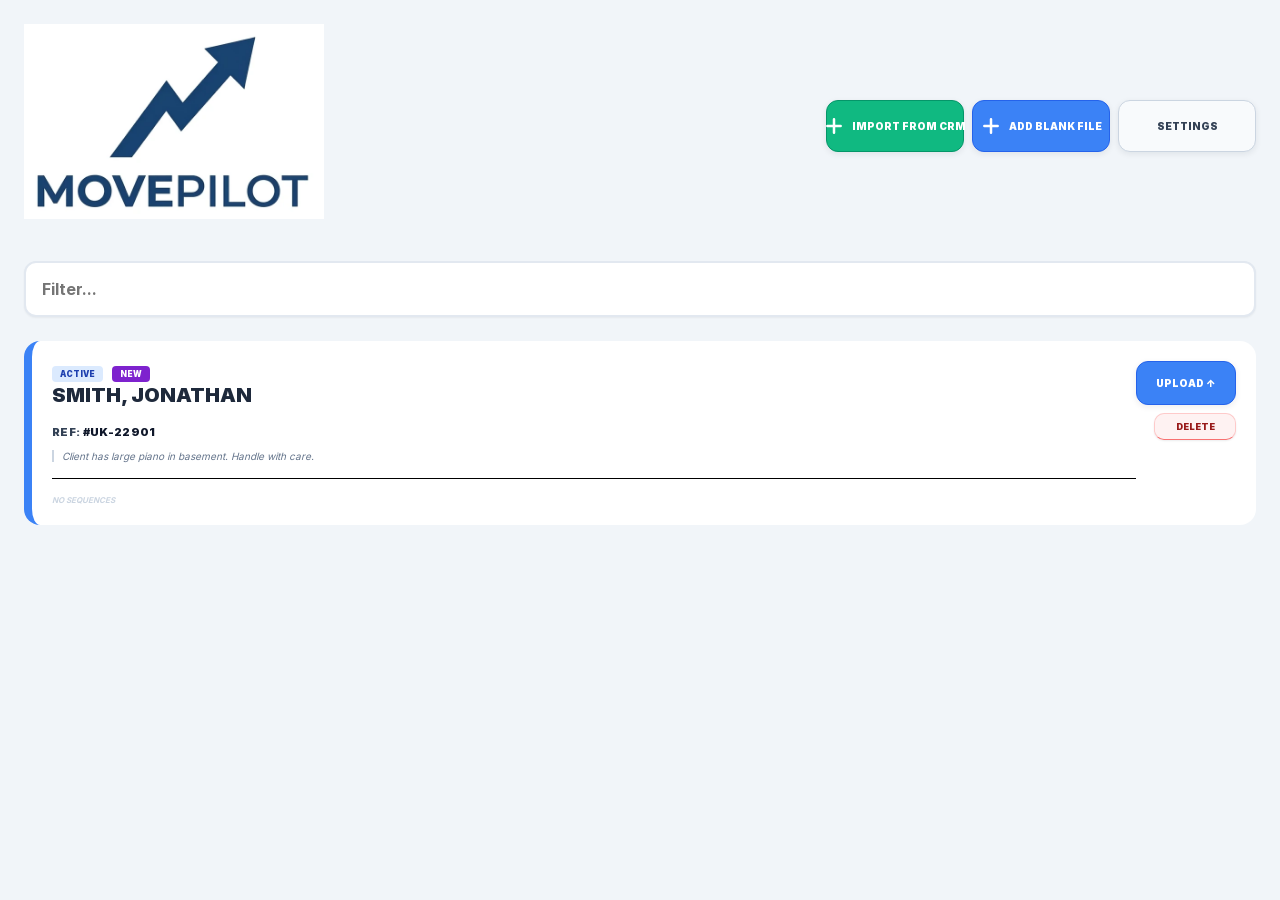
<file: index.html>
<!DOCTYPE html>
<html lang="en">
<head>
    <meta charset="UTF-8">
    <meta name="viewport" content="width=device-width, initial-scale=1.0, maximum-scale=1.0, user-scalable=no">
    <title>MovePilot Survey App - Refactored</title>

    <link rel="stylesheet" href="styles.css">
</head>
<body class="p-4 pb-12">
    <section id="activation-screen" class="bg-white rounded-2xl shadow-xl border border-slate-200 p-6" style="max-width:520px;margin:40px auto;">
    <div class="text-center mb-6">
        <img src="[data-uri]" alt="MovePilot" class="app-logo-image" style="margin:0 auto 18px;">
        <div class="text-xl font-black text-slate-900 uppercase">Activation Required</div>
        <div class="text-sm font-bold text-slate-500 mt-2">
            Enter your MovePilot activation code to unlock this tablet.
        </div>
    </div>

    <label class="mini-label">Activation Code</label>
    <input
        id="activation-code-input"
        class="input-field"
        type="text"
        autocomplete="off"
        autocapitalize="characters"
        placeholder="Example: MOVE-TEST-14"
        style="text-transform:uppercase;"
    >

    <div id="activation-message" class="text-[10px] font-black uppercase text-red-600 mt-3 hidden"></div>

    <button
        class="dashboard-action-btn btn-add-file mt-4"
        style="width:100%;"
        onclick="submitMovePilotActivation()"
        type="button"
    >
        Activate MovePilot
    </button>

    <button
    class="dashboard-action-btn btn-crm-upload mt-4"
    style="width:100%; background:#64748b; border-color:#475569;"
    onclick="clearMovePilotActivationForTesting()"
    type="button"
>
    Reset Activation For Testing
</button>
    <div class="text-[10px] font-bold text-slate-500 mt-4 text-center" style="line-height:1.45;">
        This activation is stored locally on this device. Clearing browser storage may remove activation.
    </div>
</section>

    <main id="view-dashboard" class="hidden">
        <div class="flex items-center justify-between mb-8">
            <div class="flex items-center gap-3">
    <img src="[data-uri]" alt="MovePilot" class="app-logo-image">
</div>
            <div class="flex gap-2">
    <button onclick="handleDashboardImportClick(event)" class="dashboard-action-btn btn-crm-upload">
        <svg xmlns="http://www.w3.org/2000/svg" class="h-5 w-5" fill="none" viewBox="0 0 24 24" stroke="currentColor">
            <path stroke-linecap="round" stroke-linejoin="round" stroke-width="3" d="M12 4v16m8-8H4" />
        </svg>
        <span class="dashboard-action-btn-label">Import from CRM</span>
    </button>

    <button onclick="handleDashboardManualClick(event)" class="dashboard-action-btn btn-add-file">
        <svg xmlns="http://www.w3.org/2000/svg" class="h-5 w-5" fill="none" viewBox="0 0 24 24" stroke="currentColor">
            <path stroke-linecap="round" stroke-linejoin="round" stroke-width="3" d="M12 4v16m8-8H4" />
        </svg>
        <span class="dashboard-action-btn-label">Add Blank File</span>
    </button>

    <button
        type="button"
        onclick="openAppSettingsModal()"
        class="dashboard-action-btn btn-dashboard-settings"
    >
        <span class="dashboard-action-btn-label">Settings</span>
    </button>
</div>
        </div>

        <section id="manual-entry-area" class="shadow-xl">
            <div class="flex justify-between items-center mb-4">
                <h2 class="text-sm font-black text-slate-900 uppercase italic">New Manual Survey</h2>
                <div id="timestamp-val" class="text-[9px] font-bold text-blue-600 bg-blue-50 px-2 py-1 rounded"></div>
            </div>
            <div class="space-y-3">
                <input type="text" id="m-name" class="input-field border-2" placeholder="SURNAME, FIRST NAME">
<div class="text-[9px] font-bold text-slate-400 uppercase px-1">
Enter as: Surname, First Name
</div>
                <input type="text" id="m-ref" class="input-field border-2" placeholder="REFERENCE">
                <div class="flex gap-2">
    <button onclick="toggleManualArea()" class="flex-1 py-3 rounded-lg text-[9px] font-black uppercase text-red-600 bg-red-50 border-2" style="border-color:#0f172a;">Cancel</button>
    <button onclick="createManualJob()" class="flex-1 bg-blue-600 text-white py-3 rounded-lg text-[9px] font-black uppercase">Create File</button>
</div>
            </div>
        </section>

        <div class="mb-6"><input type="text" id="fileSearch" onkeyup="filterFiles()" placeholder="Filter..." class="w-full bg-white border-2 border-slate-200 rounded-xl p-4 shadow-sm outline-none font-bold"></div>
        <div id="job-list" class="space-y-4"></div>
    </main>

    <main id="view-editor" class="hidden">
        <div class="flex justify-between items-center mb-4">
            <button onclick="exitToDashboard()" class="text-[10px] font-black uppercase text-blue-600">← Back to Dashboard</button>
            <div class="text-[10px] font-black text-slate-400 uppercase italic">Active Survey Entry</div>
        </div>

       <div class="job-header">
    <div>
        <div id="hdr-name" class="job-client">---</div>
        <div class="job-subline">REF: <span id="hdr-ref">---</span></div>
    </div>

    <div class="job-header-actions">
    <div id="inventory-reorder-header-actions" class="job-header-actions inventory-reorder-header-actions-hidden">
        <button
    id="inventory-reorder-header-btn"
    class="job-header-mini-btn"
    onclick="toggleInventoryButtonReorderMode()"
    type="button"
>
    Reorder Buttons
</button>

<button
    class="job-header-mini-btn"
    onclick="sortInventoryButtonsByMostUsed()"
    type="button"
>
    Sort Most Used
</button>

<button
    class="job-header-mini-btn reset"
    onclick="resetInventoryButtonOrder()"
    type="button"
>
    Reset Order
</button>
<button
    class="job-header-mini-btn reset"
    onclick="openDeleteCustomInventoryItemModal()"
    type="button"
>
    Delete Custom
</button>
    </div>

    <div class="job-status-stack">
    <div class="job-status-pill">
        Survey Live
    </div>
    <div class="build-label">
        Build: Sun PM Dev
    </div>
</div>
</div>
</div>

        <nav class="nav-container">
    <button onclick="switchTab('address')" id="nav-address" class="nav-btn active">1. Addresses</button>
    <button onclick="switchTab('sequence')" id="nav-sequence" class="nav-btn">2. Sequence</button>
    <button onclick="switchTab('inventory')" id="nav-inventory" class="nav-btn">3. Inventory</button>
    <button onclick="switchTab('listed')" id="nav-listed" class="nav-btn">4. Listed Inv</button>
    <button onclick="switchTab('schedule')" id="nav-schedule" class="nav-btn">5. Schedule</button>
    <button onclick="switchTab('quote')" id="nav-quote" class="nav-btn">6. Costing</button>
</nav>

        <section id="content-address" class="tab-content tab-content-wrapper bg-white p-5 rounded-2xl shadow-inner">
            <div class="flex gap-2 mb-6 items-center justify-between">
                <select id="prop-selector" onchange="loadProperty(this.value)" class="input-field address-top-selector border-2 border-blue-500 bg-blue-50 flex-grow h-14 text-blue-900 transition-all"></select>
                <button id="btn-save-address" onclick="toggleSaveState('address')" class="action-btn lock-btn btn-save">Lock</button>
                <button onclick="addProperty()" class="add-property-btn shadow-md">
                    <span class="btn-plus-icon">+</span>
                    <span class="btn-text-block">
                        <span class="btn-text-upper">ADD</span>
                        <span class="btn-text-lower">PROPERTY</span>
                    </span>
                </button>
            </div>
            <div id="address-editor-ui" class="space-y-6"></div>
        </section>
        
        <section id="content-sequence" class="tab-content hidden tab-content-wrapper bg-white p-5 rounded-2xl shadow-inner">
            <div class="flex gap-2 items-center mb-6 bg-slate-900 p-3 rounded-xl overflow-x-auto">
                <div class="flex-grow min-w-[150px]">
                    <select id="seq-switcher" onchange="loadSequence(this.value)" class="w-full bg-slate-800 text-white border-none rounded-lg h-12 px-3 font-black text-xs outline-none"></select>
                </div>
                <button id="btn-save-sequence" onclick="toggleSaveState('sequence')" class="action-btn lock-btn btn-save">Lock</button>
                <button onclick="addSequence()" class="action-btn !h-12 !px-6 bg-blue-600 text-white">New Sequence</button>
                <button id="btn-copy-seq" onclick="copySequence()" class="action-btn !h-12 !px-6 bg-slate-700 text-white">Copy Sequence + Inventory</button>
<button id="btn-del-seq" onclick="deleteSequence()" class="action-btn !h-12 !px-6 bg-red-900 text-red-200">Delete</button>
</div>

<div class="sequence-copy-note">
    Top Tip: Complete inventory first, then copy. For later inventory changes, delete the copy and copy again to make a fresh twin.
</div>
<div id="sequence-copy-feedback" class="sequence-copy-feedback"></div>

<div id="active-sequence-ui" class="bg-slate-50 border-2 border-slate-200 rounded-2xl p-6 space-y-6"></div>
        </section>

        <section id="content-inventory" class="tab-content hidden">
          <div class="grid grid-cols-12 gap-2 mb-3">
    <div class="col-span-4">
        <label class="mini-label">Seq</label>
        <select id="inv-seq-select" onchange="handleInventorySequenceChange(this.value)" class="inv-header-select inv-top-field"></select>
    </div>

    <div class="col-span-3">
        <label class="mini-label">Delivery To</label>
        <select id="inv-delivery-select" onchange="handleInventoryDeliveryChange(this.value)" class="inv-header-select inv-top-field"></select>
    </div>

    <div class="col-span-2">
        <label class="mini-label">Floor</label>
        <select id="inv-floor-select" onchange="handleFloorChange(this.value)" class="inv-header-select inv-top-field"></select>
    </div>

    <div class="col-span-3">
        <label class="mini-label">Room</label>
        <select id="inv-room-select" onchange="handleRoomChange(this.value)" class="inv-header-select inv-top-field"></select>
    </div>
</div>


           <div class="flex gap-1 mb-3">
    <button class="inv-room-btn active" onclick="setInventoryCategory('Full List', this)">Full List</button>
    <button class="inv-room-btn" onclick="setInventoryCategory('Upstairs', this)">Upstairs</button>
    <button class="inv-room-btn" onclick="setInventoryCategory('Downstairs', this)">Downstairs</button>
    <button class="inv-room-btn" onclick="setInventoryCategory('Kitchen', this)">Kitchen</button>
    <button class="inv-room-btn" onclick="setInventoryCategory('Outside', this)">Outside</button>
</div>

   <div class="inventory-action-grid mb-3">
    <button id="tool-dismantle" class="inv-tool-btn" onclick="toggleItemAction('dismantle')">Dismantle</button>
    <button id="tool-expwrap" class="inv-tool-btn" onclick="toggleItemAction('expWrap')">Export<br>Wrap</button>
    <button id="tool-crate" class="inv-tool-btn" onclick="addOrEditCrate()">Crate</button>
    <button id="tool-damage" class="inv-tool-btn" onclick="addOrEditDamage()">Condition</button>
    <button id="tool-exclude" class="inv-tool-btn" onclick="toggleItemAction('excluded')">Exclude</button>
    <button class="inv-tool-btn" onclick="addInventoryNote()">Note</button>
    <button class="inv-tool-btn" onclick="addMiscItem()">Misc</button>
    <button id="tool-packed-zero" class="inv-tool-btn" onclick="markLastInventoryItemPackedNoVolume()">Packed<br>0 Vol</button>
</div>

            <div class="inventory-live-row mb-4">
    <div class="inventory-live-stat" onclick="openQtyOverride()">
        <div class="inventory-live-label">Item Qty</div>
        <input
            type="text"
            id="inv-qty"
            class="inventory-live-input"
            value="1"
            readonly
        >
    </div>

   <div
    id="inv-current-volume"
    class="inventory-live-stat"
    onclick="openVolumeOverride()"
>
    <div class="inventory-live-label">Item Vol</div>
    <div id="inv-current-volume-value" class="inventory-live-value">0</div>
</div>

    <div class="log-bar inventory-live-log">2 X SOFA 3 SEAT [EXC]</div>

    <div class="inventory-live-stat">
        <div class="inventory-live-label">Total Vol</div>
        <div id="inv-total-volume" class="inventory-live-value">0</div>
    </div>

    <button
        id="undo-btn"
        onclick="undoLastInventoryAction()"
        class="inventory-live-undo undo-btn-style font-black text-xs uppercase"
    >
        Undo
    </button>
</div>

                       <div class="inventory-search-panel mb-3">
    <div class="inventory-search-row">
        <button
    id="tool-photos"
    class="inv-tool-btn inventory-search-tool"
    onclick="openInventoryPhotosModal()"
>
    Photos
</button>
        <button
            id="tool-disconnect"
            class="inv-tool-btn inventory-search-tool"
            onclick="toggleItemAction('disconnect')"
        >
            Disconnect
        </button>

        <button
    id="tool-handyman"
    class="inv-tool-btn inventory-search-tool"
    onclick="toggleItemAction('handyman')"
>
    Handyman
</button>

<button
    id="tool-custom-item"
    class="inv-tool-btn inventory-search-tool"
    onclick="openCustomInventoryItemModal()"
>
    Custom<br>Item
</button>

<div class="inventory-search-box">
            <input
                type="text"
                id="inventory-search-input"
                class="inventory-search-input inventory-search-input-short"
                placeholder="Search inventory..."
                oninput="handleInventorySearch(this.value)"
            >

            <button
                type="button"
                class="inventory-search-clear"
                onclick="clearInventorySearch()"
            >
                Clear
            </button>
        </div>
    </div>

    <div id="inventory-search-count" class="inventory-search-count">Showing all items</div>
</div>

            <div class="grid grid-cols-5 gap-1">
    <div class="col-span-4 inventory-picker-shell">
        <div id="inventory-picker-scroll" class="inventory-picker-scroll">
            <div id="inventory-button-grid" class="grid grid-cols-4 gap-1"></div>
        </div>
    </div>

   
        <div class="col-span-1 grid grid-cols-1 gap-1 inventory-side-column">
    <div class="col-span-1 grid grid-cols-1 gap-1 inventory-side-column">
    <button class="item-btn item-btn-carton" onclick="addBox('AP')">AP</button>
    <button class="item-btn item-btn-carton" onclick="addBox('CG')">CG</button>
    <button class="item-btn item-btn-carton" onclick="addBox('BOOK')">BOOK</button>
    <button class="item-btn item-btn-carton" onclick="addBox('LINEN')">LINEN</button>
    <button class="item-btn item-btn-carton" onclick="addBox('WR')">WR</button>
    <button class="item-btn item-btn-material" onclick="addBox('PICTURE')">PICTURE<br>PACK</button>

    <button class="item-btn item-btn-volume" onclick="addVolume(1)">1 CUFT</button>
    <button class="item-btn item-btn-volume" onclick="addVolume(5)">5 CUFT</button>
    <button class="item-btn item-btn-volume" onclick="addVolume(10)">10 CUFT</button>
    <button class="item-btn item-btn-volume" onclick="addVolume(20)">20 CUFT</button>
    <button class="item-btn item-btn-volume" onclick="addVolume(50)">50 CUFT</button>
    <button class="item-btn item-btn-volume" onclick="addVolume(100)">100 CUFT</button>

    <button class="item-btn item-btn-material" onclick="addBox('TV_CARTON')">TV<br>CARTON</button>
<button class="item-btn item-btn-material" onclick="addBox('WINE_DIVIDERS')">WINE<br>DIVIDERS</button>
<button class="item-btn item-btn-material" onclick="addBox('BLUE_EDGING')">BLUE<br>EDGING</button>
<button class="item-btn item-btn-material" onclick="addBox('POLY_CHIPS')">POLY<br>CHIPS</button>
<button class="item-btn item-btn-material" onclick="addBox('GOLF_CLUB')">GOLF<br>CLUB</button>
<button class="item-btn item-btn-material" onclick="addBox('BIKE_BOX')">BIKE<br>BOX</button>
<button class="item-btn item-btn-material" onclick="addBox('MATTRESS_BAG_SINGLE')">MATTRESS<br>BAG S</button>
<button class="item-btn item-btn-material" onclick="addBox('MATTRESS_BAG_DOUBLE')">MATTRESS<br>BAG D</button>
<button class="item-btn item-btn-material" onclick="addBox('MATTRESS_BAG_KINGSIZE')">MATTRESS<br>BAG K</button>
<button class="item-btn item-btn-material" onclick="addBox('ARMCHAIR_COVER')">ARMCHAIR<br>COVER</button>
<button class="item-btn item-btn-material" onclick="addBox('SOFA_COVER_2')">2-SEATER<br>COVER</button>
<button class="item-btn item-btn-material" onclick="addBox('SOFA_COVER_3')">3-SEATER<br>COVER</button>
<button class="item-btn item-btn-material" onclick="addBox('SOFA_COVER_4')">4-SEATER<br>COVER</button>
</div>
</div>
</div>
        </section>
        
        
<section id="content-listed" class="tab-content hidden bg-white p-5 rounded-2xl shadow-inner">
    <div class="flex items-center justify-between mb-4">
        <div>
            <div class="text-sm font-black text-slate-900 uppercase">Listed Inventory</div>
            <div class="text-[10px] font-bold text-slate-400 uppercase">Saved inventory records grouped for quick review</div>
        </div>
<div class="listed-pdf-actions">
    <button
        type="button"
        onclick="printListedInventoryPdf()"
        class="listed-pdf-btn listed-pdf-preview-btn"
    >
        Review / Print PDF
    </button>

    <button
    type="button"
    onclick="shareListedInventoryPdf()"
    class="listed-pdf-btn listed-pdf-share-btn"
>
    Share PDF
</button>

           <!-- Save PDF to Device fallback paused for tablet testing.
<button
    onclick="saveListedInventoryPdfToDevice()"
    class="listed-pdf-btn listed-pdf-save-btn"
>
    Save PDF to Device
</button>
-->
        </div>
    </div>

    <div class="grid grid-cols-12 gap-3 mb-4">
        <div class="col-span-4">
            <label class="mini-label">Sequence View</label>
            <select id="listed-sequence-filter" class="listed-filter-select" onchange="handleListedSequenceFilterChange(this.value)"></select>
        </div>
        <div class="col-span-4">
            <label class="mini-label">Delivery View</label>
            <select id="listed-delivery-filter" class="listed-filter-select" onchange="handleListedDeliveryFilterChange(this.value)"></select>
        </div>
        <div class="col-span-4">
            <label class="mini-label">Find Item / Room / Note</label>
            <input
                type="text"
                id="listed-text-filter"
                class="listed-filter-select"
                placeholder="Type to filter..."
                oninput="handleListedTextFilterChange(this.value)"
            >
        </div>
        </div>

<div class="listed-report-options-row mb-4">

    <div class="listed-report-setting">
        <label class="mini-label">Report Format</label>

        <select
            id="listed-report-format"
            class="listed-filter-select"
            onchange="handleListedReportFormatChange(this.value)"
        >
            <option value="standard">Standard PDF</option>
            <option value="agility">Agility Corporate PDF</option>
        </select>
    </div>

    <div class="listed-report-setting">
        <label class="mini-label">Report Volume</label>

        <label class="listed-report-option-check">
            <input
                id="listed-show-cbm-lines"
                type="checkbox"
                onchange="handleListedCbmLineItemsToggle(this.checked)"
            >
            <span>Report listed inventory in CBM</span>
        </label>
    </div>

</div>

<div
    id="listed-agility-details"
    class="listed-agility-details mb-4"
    style="display:none;"
>
    <div class="text-sm font-black text-slate-900 uppercase mb-3">
        Agility Corporate Inventory
    </div>

    <div id="listed-agility-auto-details"></div>
</div>
    <div id="listed-inventory-output" class="space-y-4">
    <div class="p-12 text-center text-slate-400 font-bold italic uppercase">No inventory saved</div>
</div>

<div id="listed-photo-review" class="listed-photo-review"></div>
<div id="listed-footer-summary" class="grid grid-cols-2 gap-3 mt-4"></div>
</section>
   <section id="content-schedule" class="tab-content hidden bg-white p-6 rounded-2xl shadow-inner">
    <div class="layout">
                <div class="schedule-left-column">
            <div class="panel schedule-left-sticky">
                <div class="panel-head">
                    <div class="panel-title">Active Schedule</div>
                    <div class="panel-subtitle">Selected sequence being worked on</div>
                </div>

                <div class="panel-body">
                    <div class="section-block">
                        <div class="section-title">Sequence</div>
                        <select id="schedule-seq-select" class="field" onchange="handleScheduleSequenceChange(this.value)"></select>
                    </div>
                </div>
            </div>
        </div>
        <div class="panel">
            <div class="panel-head">
                <div class="panel-title">Live Results</div>
                <div class="panel-subtitle">Three rows: packing, loading, then unloading</div>
            </div>
            <div class="panel-body">
    <div id="schedule-fringe-warning" class="schedule-fringe-warning"></div>
        <div class="schedule-main-input-card">
        <div class="section-title">Special Labour Inputs</div>

        <div class="schedule-special-input-grid">
            <div>
                <label class="mini-label special-labour-label">Custom Item<br>Note</label>
                <input id="svc_custom_note" type="text" maxlength="40" class="field field-editable-blue" value="" oninput="handleScheduleInputChange()" />
            </div>

            <div>
                <label class="mini-label special-labour-label">Custom Item Minutes<br>Each Side</label>
                <input id="svc_custom_minutes" type="number" min="0" class="field field-editable-blue" value="0" oninput="handleScheduleInputChange()" />
            </div>

                       <div>
                <label class="mini-label special-labour-label">Loft Effects Volume<br>(CUFT)</label>
                <input id="loftVol" type="number" min="0" class="field field-editable-blue" value="0" oninput="handleScheduleInputChange()" />
            </div>
        </div>

        <div class="note-card schedule-main-note">
            Add custom item labour in minutes per side. Also add volume of effects to be brought down from loft. (Won’t change inventory volume).
        </div>
    </div>

    <div style="height:12px"></div>
                <div class="schedule-shell">
        <div class="schedule-toolbar">
    <div class="schedule-title-row">
        <div class="schedule-title">Manual Schedule Planner</div>
        <div id="scheduleVolumeBadge" class="schedule-volume-badge">Volume: 0 cuft</div>
    </div>

    <div class="schedule-toolbar-actions">
    <div class="schedule-toolbar-branch">
        <label class="mini-label">Operating Branch</label>
        <select
            id="scheduleToolbarOperatingBranch"
            class="field"
            onchange="updateScheduleOperatingBranchForAllRows(this.value)"
        >
            <option value="">Select Branch</option>
        </select>
    </div>

    <div class="schedule-toolbar-loading">
    <label class="mini-label">Loading Variant</label>
    <select
        id="loadingVariant"
        class="field"
        onchange="handleLoadingVariantToolbarChange(this.value)"
    >
        <option value="Standard">Standard</option>
        <option value="Slow">Slow</option>
    </select>
</div>

        <button class="schedule-btn" onclick="autoBuildScheduleDays(this)">Auto Build</button>
        <button class="schedule-btn" onclick="addScheduleDay(this)">Add Day</button>
</div>
</div>

        <div id="schedule-auto-build-update-card"></div>

        <div class="schedule-list" id="scheduleList"></div>
        <div class="validation-list" id="validationList"></div>
    </div>

    <div style="height:12px"></div>

    <div class="info-card special-breakdown-shell">
    <div class="info-head">Special Labour Breakdown</div>
    <div class="info-body" id="specialText"></div>
</div>

<div style="height:12px"></div>


       <div class="summary-grid">

        <div class="summary-card">
            <div class="summary-label">Loading Rate</div>
            <div class="summary-value" id="summaryLoadRate">0</div>
            <div class="summary-sub">Cuft per man-hour</div>
        </div>

        <div class="summary-card">
            <div class="summary-label">Unloading Rate</div>
            <div class="summary-value" id="summaryUnloadRate">0</div>
            <div class="summary-sub">Cuft per man-hour</div>
        </div>
        
        <div class="summary-card">
            <div class="summary-label">Total Volume</div>
            <div class="summary-value" id="summaryTotalVolume">0</div>
            <div class="summary-sub">Furniture + box volume</div>
        </div>
        <div class="summary-card">
            <div class="summary-label">Packing Man Hrs</div>
            <div class="summary-value" id="summaryPackHours">0.00</div>
            <div class="summary-sub">Cartons only</div>
        </div>
        <div class="summary-card">
            <div class="summary-label">Packing Man Days</div>
            <div class="summary-value" id="summaryPackDays">0.0</div>
            <div class="summary-sub">Based on 8 hours per day</div>
        </div>

        <div class="summary-card">
            <div class="summary-label">Special Labour Hrs</div>
            <div class="summary-value" id="summarySpecialHours">0.00</div>
            <div class="summary-sub">Beds, pianos, clocks, loft and wrap</div>
        </div>

        <div class="summary-card">
            <div class="summary-label">Loading Man Hrs</div>
            <div class="summary-value" id="summaryLoadHours">0.00</div>
            <div class="summary-sub">Volume loading plus load-side specials</div>
        </div>
        <div class="summary-card">
            <div class="summary-label">Loading Man Days</div>
            <div class="summary-value" id="summaryLoadDays">0.0</div>
            <div class="summary-sub">Based on 8 hours per day</div>
        </div>

        <div class="summary-card">
            <div class="summary-label">If Loaded By Completion</div>
            <div class="summary-value" id="summaryLoadCompletion">0.0</div>
            <div class="summary-sub">Men needed for a 4-hour loading window</div>
        </div>
       
        <div class="summary-card">
            <div class="summary-label">Unloading Man Hours</div>
            <div class="summary-value" id="summaryUnloadHours">0.00</div>
            <div class="summary-sub">Volume unloading plus unload-side specials</div>
        </div>
        <div class="summary-card">
            <div class="summary-label">Unloading Man Days</div>
            <div class="summary-value" id="summaryUnloadDays">0.0</div>
            <div class="summary-sub">Based on 8 hours per day</div>
        </div>

        <div class="summary-card">
            <div class="summary-label">If Delivering On Completion</div>
            <div class="summary-value" id="summaryUnloadCompletion">0.0</div>
            <div class="summary-sub">Men needed for a 4-hour unloading window</div>
        </div>
       
    </div>

    <div style="height:12px"></div>

    <div class="info-card">
        <div class="info-head">Current Logic</div>
        <div class="info-body" id="logicText"></div>
    </div>

           </div>
</section>
<section id="content-quote" class="tab-content hidden bg-white p-5 rounded-2xl shadow-inner">
    <div id="quote-fringe-warning" class="schedule-fringe-warning"></div>
    <div class="quote-shell">
        <div class="quote-bottom-layout">
            <div class="quote-stack quote-left-rail quote-summary-strip">

    <div class="panel">
        <div class="panel-head">
            <div class="panel-title">Controls</div>
            <div class="panel-subtitle">Sequence and pricing save</div>
        </div>
        <div class="panel-body">
            <div class="space-y-3">
                <div class="quote-sequence-focus-card">
    <label class="mini-label">Active Sequence</label>
    <select id="quote-sequenceSelect" class="field"></select>
    <div class="quote-sequence-helper">
        All pricing below follows this selected sequence.
    </div>
</div>

                <div>
                    <label class="mini-label">Enter Quote Price (£ excl VAT)</label>
                    <input id="quote-customerPriceInput" type="number" min="0" step="1" class="field quote-cost-editable-field" value="0" />
                    <div style="height:6px"></div>
                   <div class="listed-stat-card quote-price-result-card">
    <div class="listed-stat-label">Quote Price (£ excl VAT)</div>
    <div class="listed-stat-value" id="quote-customerPriceDisplay">0.00</div>
</div>
                </div>

                                <div class="quote-save-action-card">
    <div class="quote-save-action-note">
        Save this pricing for the selected sequence.
    </div>

    <button type="button" class="action-btn quote-save-compact btn-save quote-action-pulse-btn" id="quote-savePricingBtn">
    Save Pricing
</button>
</div>
            </div>
        </div>
    </div>

    <div class="panel">
        <div class="panel-head">
            <div class="panel-title">Availability Pricing</div>
            <div class="panel-subtitle">Schedule date, availability band and suggested price</div>
        </div>
        <div class="panel-body">
            <div id="quote-availabilityPricingCard"></div>
        </div>
    </div>

    <div class="panel">
        <div class="panel-head">
            <div class="panel-title">Commercial Summary</div>
            <div class="panel-subtitle">Cost base, sell price and gross margin</div>
        </div>
        <div class="panel-body">
            <div id="quote-commercialSummaryCard"></div>
        </div>
    </div>
    <div class="panel">
    <div class="panel-head">
        <div class="panel-title">Competition / Market Check</div>
        <div class="panel-subtitle">Internal sales notes only</div>
    </div>
    <div class="panel-body">
        <div id="quote-competitionCard"></div>
    </div>
</div>

</div>
            <div class="quote-stack quote-main-workspace">
                <div class="panel">
                    <div class="panel-head">
                        <div class="panel-title">Core Costing</div>
                        <div class="panel-subtitle">Fixed operational cost rows</div>
                    </div>
                    <div class="panel-body">
                        <div class="pricing-grid" id="quote-pricingGrid"></div>
                        <div class="toolbar">
                            <button type="button" class="action-btn" id="quote-addPricingLineBtn">Add Core Cost Row</button>
                        </div>
                        <div class="footer-note">Core costing should stay focused on move cost base.</div>
                    </div>
                </div>

                <div class="panel">
                    <div class="panel-head">
                        <div class="panel-title">Optional Additional Cost Services</div>
                        <div class="panel-subtitle">Specialist and third-party extras</div>
                    </div>
                    <div class="panel-body">
                        <div class="pricing-grid" id="quote-additionalCostsGrid"></div>
                        <div class="toolbar">
                            <button type="button" class="action-btn" id="quote-addAdditionalCostLineBtn">Add Optional Service</button>
                        </div>
                    </div>
                </div>
                <div class="panel">
    <div class="panel-head">
        <div class="panel-title">Additional Costs Breakdown</div>
        <div class="panel-subtitle">Optional services added</div>
    </div>
    <div class="panel-body">
        <div id="quote-additionalCostsBreakdownCard"></div>
    </div>
</div>
            </div>
        </div>
    </div>
</section>    </main>

        <script src="html2pdf.bundle.min.js"></script>
        <script src="app.js"></script>
<!-- WARDROBE MODAL -->
<div id="wardrobe-overlay" class="wardrobe-overlay" onclick="closeWardrobeModal()">
    <div class="wardrobe-panel" onclick="event.stopPropagation()">
        <div class="wardrobe-title">Wardrobe Type</div>
        <div class="wardrobe-subtitle">Select all wardrobe features that apply</div>

        <div class="wardrobe-grid">
            <button type="button" id="wardrobe-option-drawer" class="wardrobe-option-btn" onclick="toggleWardrobeOption('Drawer-combi')">Drawer-combi</button>
            <button type="button" id="wardrobe-option-sliding" class="wardrobe-option-btn" onclick="toggleWardrobeOption('Sliding door')">Sliding door</button>
            <button type="button" id="wardrobe-option-mirrored" class="wardrobe-option-btn" onclick="toggleWardrobeOption('Mirrored')">Mirrored</button>
            <button type="button" id="wardrobe-option-hinged" class="wardrobe-option-btn" onclick="toggleWardrobeOption('Hinged')">Hinged</button>
        </div>

        <div id="wardrobe-error-text" class="modal-error-text"></div>

        <div class="wardrobe-actions">
            <button type="button" class="wardrobe-cancel-btn" onclick="closeWardrobeModal()">Cancel</button>
            <button type="button" class="wardrobe-save-btn" onclick="saveWardrobeModal()">Save Wardrobe Type</button>
        </div>
    </div>
</div>

<!-- BED MODAL -->
<div id="bed-overlay" class="bed-overlay" onclick="closeBedModal()">
    <div class="bed-panel" onclick="event.stopPropagation()">
        <div class="bed-title">Bed Type</div>
        <div class="bed-subtitle">Select the bed construction type for labour and notes</div>

        <div class="bed-grid">
            <button type="button" id="bed-option-frame" class="bed-option-btn" onclick="selectBedOption('Frame')">Frame</button>
            <button type="button" id="bed-option-ottoman" class="bed-option-btn" onclick="selectBedOption('Ottoman')">Ottoman</button>
            <button type="button" id="bed-option-divan" class="bed-option-btn" onclick="selectBedOption('Divan')">Divan</button>
            <button type="button" id="bed-option-electric" class="bed-option-btn" onclick="selectBedOption('Electric Motor / TV')">Electric Motor / TV</button>
        </div>

        <div id="bed-error-text" class="modal-error-text"></div>

        <div class="bed-actions">
            <button type="button" class="bed-cancel-btn" onclick="closeBedModal()">Cancel</button>
            <button type="button" class="bed-save-btn" onclick="saveBedModal()">Save Bed Type</button>
        </div>
    </div>
</div>
<!-- DAMAGE MODAL -->
<div id="damage-overlay" class="damage-overlay" onclick="closeDamageModal()">
    <div class="damage-panel" onclick="event.stopPropagation()">
        <div class="damage-title">Condition Report</div>
<div class="damage-subtitle">Select one or more conditions, or add your own note</div>

<div class="damage-grid">
    <button type="button" id="damage-option-faded" class="damage-option-btn" onclick="selectDamageOption('Faded')">Faded</button>

    <button type="button" id="damage-option-broken" class="damage-option-btn" onclick="selectDamageOption('Broken')">Broken</button>

    <button type="button" id="damage-option-soiled" class="damage-option-btn" onclick="selectDamageOption('Soiled')">Soiled</button>

    <button type="button" id="damage-option-scratched" class="damage-option-btn" onclick="selectDamageOption('Scratched')">Scratched</button>

    <button type="button" id="damage-option-cu" class="damage-option-btn" onclick="selectDamageOption('CU')">CU - Contents / Condition Unknown</button>

    <button type="button" id="damage-option-gouged" class="damage-option-btn" onclick="selectDamageOption('Gouged')">Gouged</button>

    <button type="button" id="damage-option-marked" class="damage-option-btn" onclick="selectDamageOption('Marked')">Marked</button>

    <button type="button" id="damage-option-bent" class="damage-option-btn" onclick="selectDamageOption('Bent')">Bent</button>

    <button type="button" id="damage-option-rusty" class="damage-option-btn" onclick="selectDamageOption('Rusty')">Rusty</button>

    <button type="button" id="damage-option-chipped" class="damage-option-btn" onclick="selectDamageOption('Chipped')">Chipped</button>

    <button type="button" id="damage-option-loose" class="damage-option-btn" onclick="selectDamageOption('Loose')">Loose</button>

    <button type="button" id="damage-option-torn" class="damage-option-btn" onclick="selectDamageOption('Torn')">Torn</button>

    <button type="button" id="damage-option-worn" class="damage-option-btn" onclick="selectDamageOption('Worn')">Worn</button>

    <button type="button" id="damage-option-ecu" class="damage-option-btn" onclick="selectDamageOption('ECU')">ECU</button>

    <button type="button" id="damage-option-dented" class="damage-option-btn" onclick="selectDamageOption('Dented')">Dented</button>
</div>

        <textarea
            id="damage-custom-note"
            class="damage-note-input"
            placeholder="Add any extra condition note here..."
        ></textarea>

        <div id="damage-error-text" class="modal-error-text"></div>

        <div class="damage-actions">
            <button type="button" class="damage-cancel-btn" onclick="closeDamageModal()">Cancel</button>
            <button type="button" class="damage-save-btn" onclick="saveDamageModal()">Save Condition</button>
        </div>
    </div>
</div>
<!-- PIANO MODAL -->
<div id="piano-overlay" class="piano-overlay" onclick="closePianoModal()">
    <div class="piano-panel" onclick="event.stopPropagation()">
        <div class="piano-title">Piano Details</div>
        <div id="piano-subtitle" class="piano-subtitle">Set collection and delivery access details</div>

        <div class="piano-side-card">
            <div class="piano-side-title">Collection</div>

            <label class="piano-label" for="piano-collection-floor">Floor</label>
            <select id="piano-collection-floor" class="piano-select" onchange="handlePianoFloorChange('collection')">
                <option value="basement">Basement</option>
                <option value="ground" selected>Ground</option>
                <option value="first">1st</option>
                <option value="second">2nd</option>
                <option value="above_second">Above 2nd</option>
            </select>

            <div class="piano-toggle-grid">
                <button type="button" id="piano-collection-stairs" class="piano-toggle-btn" onclick="togglePianoOption('collection', 'stairs')">Stairs</button>
                <button type="button" id="piano-collection-lift" class="piano-toggle-btn" onclick="togglePianoOption('collection', 'lift')">Lift</button>
                <button type="button" id="piano-collection-tightAccess" class="piano-toggle-btn" onclick="togglePianoOption('collection', 'tightAccess')">Tight Access</button>
                <button type="button" id="piano-collection-specialistRequired" class="piano-toggle-btn" onclick="togglePianoOption('collection', 'specialistRequired')">Specialist Required</button>
            </div>
        </div>

        <div class="piano-side-card">
            <div class="piano-side-title">Delivery</div>

            <label class="piano-label" for="piano-delivery-floor">Floor</label>
            <select id="piano-delivery-floor" class="piano-select" onchange="handlePianoFloorChange('delivery')">
                <option value="basement">Basement</option>
                <option value="ground" selected>Ground</option>
                <option value="first">1st</option>
                <option value="second">2nd</option>
                <option value="above_second">Above 2nd</option>
            </select>

            <div class="piano-toggle-grid">
                <button type="button" id="piano-delivery-stairs" class="piano-toggle-btn" onclick="togglePianoOption('delivery', 'stairs')">Stairs</button>
                <button type="button" id="piano-delivery-lift" class="piano-toggle-btn" onclick="togglePianoOption('delivery', 'lift')">Lift</button>
                <button type="button" id="piano-delivery-tightAccess" class="piano-toggle-btn" onclick="togglePianoOption('delivery', 'tightAccess')">Tight Access</button>
                <button type="button" id="piano-delivery-specialistRequired" class="piano-toggle-btn" onclick="togglePianoOption('delivery', 'specialistRequired')">Specialist Required</button>
            </div>
        </div>

        <div id="piano-error-text" class="modal-error-text"></div>

        <div class="piano-actions">
            <button type="button" class="piano-cancel-btn" onclick="closePianoModal()">Cancel</button>
            <button type="button" class="piano-save-btn" onclick="savePianoModal()">Confirm Piano Details</button>
        </div>
    </div>
</div>

<!-- SAFE MODAL -->
<div id="safe-overlay" class="piano-overlay" onclick="closeSafeModal()">
    <div class="piano-panel" onclick="event.stopPropagation()">
        <div class="piano-title">Safe Details</div>
        <div id="safe-subtitle" class="piano-subtitle">Set safe access and weight details</div>

        <div class="piano-side-card">
            <div class="piano-side-title">Collection</div>

            <label class="piano-label" for="safe-collection-floor">Floor</label>
            <select id="safe-collection-floor" class="piano-select">
                <option value="basement">Basement</option>
                <option value="ground" selected>Ground</option>
                <option value="first">1st</option>
                <option value="second">2nd</option>
                <option value="above_second">Above 2nd</option>
            </select>
        </div>

        <div class="piano-side-card">
            <div class="piano-side-title">Delivery</div>

            <label class="piano-label" for="safe-delivery-floor">Floor</label>
            <select id="safe-delivery-floor" class="piano-select">
                <option value="basement">Basement</option>
                <option value="ground" selected>Ground</option>
                <option value="first">1st</option>
                <option value="second">2nd</option>
                <option value="above_second">Above 2nd</option>
            </select>
        </div>

        <div class="piano-side-card">
            <div class="piano-side-title">Weight</div>

            <label class="piano-label" for="safe-weight-kg">Approx weight in kg</label>
            <input
                id="safe-weight-kg"
                class="simple-input-field"
                type="number"
                inputmode="decimal"
                min="0"
                placeholder="e.g. 120"
            >

            <div class="piano-subtitle" style="margin-top:10px; text-align:left;">
                If weight not known, add dims in notes.
            </div>
        </div>

        <div id="safe-error-text" class="modal-error-text"></div>

        <div class="piano-actions">
            <button type="button" class="piano-cancel-btn" onclick="closeSafeModal()">Cancel</button>
            <button type="button" class="piano-save-btn" onclick="saveSafeModal()">Confirm Safe Details</button>
        </div>
    </div>
</div>

<!-- INVENTORY PHOTOS MODAL -->
<div id="inventory-photo-overlay" class="inventory-photo-overlay" onclick="closeInventoryPhotosModal()">
    <div class="inventory-photo-panel" onclick="event.stopPropagation()">
        <div class="inventory-photo-head">
            <div>
                <div class="inventory-photo-title">Item Photos</div>
                <div id="inventory-photo-subtitle" class="inventory-photo-subtitle">Selected item</div>
            </div>

            <button type="button" class="inventory-photo-close" onclick="closeInventoryPhotosModal()">×</button>
        </div>

        <button type="button" class="inventory-photo-add-btn" onclick="document.getElementById('inventory-photo-input').click()">
    Add Item Photo
</button>

<input
    id="inventory-photo-input"
    type="file"
    accept="image/*"
    capture="environment"
    style="display:none"
    onchange="handleInventoryPhotoSelected(event)"
>

<div id="inventory-photo-list">
            <div class="inventory-photo-empty">No item photos added</div>
        </div>
    </div>
</div>

<!-- APP MESSAGE / CONFIRM MODAL -->
<div id="app-modal-overlay" class="app-modal-overlay">
    <div class="app-modal-panel" onclick="event.stopPropagation()">
        <div id="app-modal-title" class="app-modal-title">Message</div>
        <div id="app-modal-message" class="app-modal-message"></div>

        <input
            id="app-modal-input"
            class="app-modal-input"
            type="text"
            style="display:none;"
        >

        <div id="app-modal-actions" class="app-modal-actions"></div>
    </div>
</div>
<!-- PHOTO VIEW MODAL -->
<div id="photo-view-overlay" class="photo-view-overlay" onclick="closePhotoViewModal()">
    <div class="photo-view-panel" onclick="event.stopPropagation()">
        <div class="photo-view-head">
            <div id="photo-view-title" class="photo-view-title">Access Photo</div>
            <button type="button" class="photo-view-close" onclick="closePhotoViewModal()">×</button>
        </div>

        <img id="photo-view-img" class="photo-view-img" alt="Selected photo">
    </div>
</div>
<!-- MISC MODAL -->
<div id="misc-overlay" class="misc-overlay" onclick="closeMiscModal()">
    <div class="misc-panel" onclick="event.stopPropagation()">
        <div class="misc-title">Add Misc Item</div>
        <div class="misc-subtitle">Enter item name and volume</div>

        <div class="misc-field-wrap">
            <label class="misc-label" for="misc-name-input">Item Name</label>
            <input
                type="text"
                id="misc-name-input"
                class="misc-input"
                placeholder="e.g. Floor Lamp"
            >
        </div>

        <div class="misc-field-wrap">
            <label class="misc-label" for="misc-volume-input">Unit Volume (CUFT)</label>
            <input
                type="number"
                id="misc-volume-input"
                class="misc-input"
                placeholder="e.g. 10"
                min="1"
                step="0.5"
            >
        </div>

        <div id="misc-error-text" class="modal-error-text"></div>

        <div class="misc-actions">
            <button type="button" class="misc-cancel-btn" onclick="closeMiscModal()">Cancel</button>
            <button type="button" class="misc-save-btn" onclick="saveMiscModal()">Add Item</button>
        </div>
    </div>
</div>
<!-- LISTED INVENTORY PDF READY POP-UP -->
<div id="pdf-ready-overlay" class="pdf-ready-overlay" style="display:none;">
    <div class="pdf-ready-panel">
        <div class="pdf-ready-title">PDF Ready</div>
        <div class="pdf-ready-message">Your listed inventory PDF is ready. If Share PDF does not open on this device, use Download PDF.</div>

        <div class="pdf-ready-actions">
            <button type="button" id="pdf-share-now-btn" class="btn-primary">Share PDF</button>
            <a href="#" id="pdf-download-link" class="btn-secondary" style="display:none;" download>Download PDF</a>
            <button type="button" class="btn-cancel" onclick="closeListedPdfReadyModal()">Close</button>

        </div>
    </div>
</div>
<!-- CUSTOM INVENTORY ITEM MODAL -->
<div id="custom-item-overlay" class="misc-overlay" onclick="closeCustomInventoryItemModal()">
    <div class="misc-panel" onclick="event.stopPropagation()">
        <div class="misc-title">Save Custom Item</div>
        <div class="misc-subtitle">Create a reusable inventory button for this device</div>

        <div class="misc-field-wrap">
            <label class="misc-label" for="custom-item-name-input">Item Name</label>
            <input
                type="text"
                id="custom-item-name-input"
                class="misc-input"
                placeholder="e.g. Peloton"
            >
        </div>

        <div class="misc-field-wrap">
            <label class="misc-label" for="custom-item-volume-input">Unit Volume (CUFT)</label>
            <input
                type="number"
                id="custom-item-volume-input"
                class="misc-input"
                placeholder="e.g. 12"
                min="1"
                step="0.5"
            >
        </div>

        <div id="custom-item-error-text" class="modal-error-text"></div>

        <div class="misc-actions">
            <button type="button" class="misc-cancel-btn" onclick="closeCustomInventoryItemModal()">Cancel</button>
            <button type="button" class="misc-save-btn" onclick="saveCustomInventoryItemModal()">Save Button</button>
        </div>
    </div>
</div>
<!-- DELETE CUSTOM INVENTORY ITEM MODAL -->
<div id="custom-item-delete-overlay" class="misc-overlay" onclick="closeDeleteCustomInventoryItemModal()">
    <div class="misc-panel" onclick="event.stopPropagation()">
        <div class="misc-title">Delete Custom Item</div>
        <div class="misc-subtitle">Remove saved custom inventory buttons from this device</div>

        <div id="custom-item-delete-list" class="custom-item-delete-list"></div>

        <div class="misc-actions">
            <button type="button" class="misc-cancel-btn" onclick="closeDeleteCustomInventoryItemModal()">Close</button>
        </div>
    </div>
</div>
<!-- APP SETTINGS MODAL -->
<div id="app-settings-overlay" class="app-settings-overlay" onclick="closeAppSettingsModal()">
    <div class="app-settings-panel" onclick="event.stopPropagation()">
        <div class="app-settings-head">
            <div>
                <div class="app-settings-title">App Settings</div>
                <div class="app-settings-subtitle">Device, surveyor and display settings</div>
            </div>

            <button
                type="button"
                class="app-settings-close"
                onclick="closeAppSettingsModal()"
                aria-label="Close settings"
            >
                ×
            </button>
        </div>

        <div class="app-settings-section">
    <div class="app-settings-section-title">Activation</div>

    <div id="app-activation-status" class="app-activation-status">
        Dev Mode
    </div>

    <label class="app-settings-label">Activation Code</label>
    <input
        id="app-setting-activation-code"
        type="text"
        class="app-settings-input"
        placeholder="Enter activation code"
        oninput="handleAppSettingInput('activationCode', this.value)"
    >

    <div class="app-settings-help">
        Local placeholder for now. Final licence validation will need cloud/server checking.
    </div>
</div>

<div class="app-settings-section">
    <div class="app-settings-section-title">Surveyor Details</div>

    <label class="app-settings-label">Surveyor Name</label>
    <input
        id="app-setting-surveyor-name"
        type="text"
        class="app-settings-input"
        placeholder="Surveyor name"
        oninput="handleAppSettingInput('surveyorName', this.value)"
    >

    <div class="app-settings-help">
        This can later be shown on listed inventory and PDF outputs.
    </div>

    <div class="app-settings-signature-block">
        <div class="app-settings-label">Surveyor Signature</div>

        <div class="app-settings-signature-shell">
            <canvas id="surveyor-signature-pad" class="app-settings-signature-pad"></canvas>
        </div>

        <div class="app-settings-signature-actions">
            <button
                type="button"
                class="app-settings-signature-clear"
                onclick="clearSurveyorSignaturePad()"
            >
                Clear Signature
            </button>

            <button
                type="button"
                class="app-settings-signature-save"
                onclick="saveSurveyorSignaturePad()"
            >
                Save Signature
            </button>
        </div>

        <div id="surveyor-signature-status" class="app-settings-help">
            No surveyor signature saved.
        </div>
    </div>
</div>

<div class="app-settings-section">
    <div class="app-settings-section-title">Units & Display</div>

    <label class="app-settings-check-row">
        <input
            id="app-setting-show-cbm"
            type="checkbox"
            onchange="handleAppSettingCheckbox('showCbm', this.checked)"
        >
        <span>Show CBM conversion</span>
    </label>

    <label class="app-settings-check-row">
        <input
            id="app-setting-show-weight"
            type="checkbox"
            onchange="handleAppSettingCheckbox('showVolumetricWeight', this.checked)"
        >
        <span>Show volumetric weight</span>
    </label>

    <label class="app-settings-label">Volumetric KG per CBM</label>
    <input
        id="app-setting-kg-per-cbm"
        type="number"
        min="1"
        class="app-settings-input"
        oninput="handleAppSettingNumber('volumetricKgPerCbm', this.value)"
    >

        <div class="app-settings-help">
        CBM uses cuft ÷ 35.314. Volumetric weight uses CBM × KG per CBM.
    </div>
</div>

<div class="app-settings-actions">
    <button
        type="button"
        class="app-settings-save-btn"
        onclick="saveAppSettingsFromModal()"
    >
        Save Settings
    </button>
</div>

    </div>
</div>

<!-- NOTE MODAL -->
<div id="note-overlay" class="note-overlay" onclick="closeNoteModal()">
    <div class="note-panel" onclick="event.stopPropagation()">
        <div class="note-title">Add Note</div>
        <div class="note-subtitle">Add extra detail for the selected item</div>

        <textarea
            id="note-input"
            class="note-input"
            placeholder="Type note here..."
        ></textarea>

        <div id="note-error-text" class="modal-error-text"></div>

        <div class="note-actions">
            <button type="button" class="note-cancel-btn" onclick="closeNoteModal()">Cancel</button>
            <button type="button" class="note-save-btn" onclick="saveNoteModal()">Save Note</button>
        </div>
    </div>
</div>

<!-- CRATE MODAL -->
<div id="crate-overlay" class="crate-overlay" onclick="closeCrateModal()">
    <div class="crate-panel" onclick="event.stopPropagation()">
        <div class="crate-title">Crate Dimensions</div>
        <div class="crate-subtitle">Inside measurements including space for packaging</div>

        <div class="crate-unit-toggle">
            <button type="button" id="crate-unit-in" class="crate-unit-btn active" onclick="setCrateUnit('IN')">Inches</button>
            <button type="button" id="crate-unit-cm" class="crate-unit-btn" onclick="setCrateUnit('CM')">CM's</button>
        </div>

        <div class="crate-grid">
            <div>
                <label class="crate-field-label">Length</label>
                <input type="number" id="crate-length" class="crate-field-input" placeholder="0">
            </div>
            <div>
                <label class="crate-field-label">Width</label>
                <input type="number" id="crate-width" class="crate-field-input" placeholder="0">
            </div>
            <div>
                <label class="crate-field-label">Height</label>
                <input type="number" id="crate-height" class="crate-field-input" placeholder="0">
            </div>
        </div>

        <div id="crate-error-text" class="modal-error-text"></div>

        <div class="crate-actions">
            <button type="button" class="crate-cancel-btn" onclick="closeCrateModal()">Cancel</button>
            <button type="button" class="crate-save-btn" onclick="saveCrateModal()">Apply Crate</button>
        </div>
    </div>
</div>

<!-- SIMPLE INPUT MODAL -->
<div id="simple-input-overlay" class="simple-input-overlay" onclick="closeSimpleInputModal()">
    <div class="simple-input-panel" onclick="event.stopPropagation()">
        <div id="simple-input-title" class="simple-input-title">Enter Value</div>
        <div id="simple-input-subtitle" class="simple-input-subtitle">Type a value to continue</div>

        <div>
            <label id="simple-input-label" class="simple-input-label" for="simple-input-field">Value</label>
            <input
                type="text"
                id="simple-input-field"
                class="simple-input-field"
                placeholder=""
            >
        </div>

        <div id="simple-input-error-text" class="modal-error-text"></div>

        <div class="simple-input-actions">
            <button type="button" class="simple-input-cancel-btn" onclick="closeSimpleInputModal()">Cancel</button>
            <button type="button" class="simple-input-save-btn" onclick="saveSimpleInputModal()">Save</button>
        </div>
    </div>
</div>
       <!-- MILEAGE MODAL -->
<div id="mileage-overlay" class="simple-input-overlay" onclick="closeMileageModal()">
    <div class="simple-input-panel" style="max-width:620px;" onclick="event.stopPropagation()">
        <div class="simple-input-title">Mileage / Route Check</div>
        <div id="mileage-source-text" class="simple-input-subtitle">Manual offline entry</div>

        <div id="mileage-route-preview" style="margin-bottom:14px;"></div>

        <div>
            <label class="simple-input-label" for="mileage-input-field">Mileage to send to costing</label>
            <input
                type="number"
                id="mileage-input-field"
                class="simple-input-field"
                placeholder="e.g. 120"
                min="0"
                step="0.1"
            >
        </div>

        <div id="mileage-error-text" class="modal-error-text"></div>

        <div class="simple-input-actions">
            <button type="button" class="simple-input-cancel-btn" onclick="closeMileageModal()">Cancel</button>
            <button type="button" class="simple-input-save-btn" onclick="saveMileageToCosting()">Save to Costing</button>
        </div>
    </div>
</div>
<!-- LISTED FLAGS MODAL -->
<div id="listed-flags-overlay" class="listed-flags-overlay" onclick="closeListedFlagsModal()">
    <div class="listed-flags-panel" onclick="event.stopPropagation()">
        <div class="listed-flags-title">Edit Flags</div>
        <div class="listed-flags-subtitle">Apply proper operational flags to this listed line</div>

        <div class="listed-flags-grid">
            <button type="button" id="listed-flag-dismantle" class="listed-flag-btn" onclick="toggleListedFlag('dismantle')">Dismantle</button>
            <button type="button" id="listed-flag-expwrap" class="listed-flag-btn" onclick="toggleListedFlag('expWrap')">Export Wrap</button>
            <button type="button" id="listed-flag-crate" class="listed-flag-btn" onclick="toggleListedFlag('crated')">Crate</button>
            <button type="button" id="listed-flag-disconnect" class="listed-flag-btn" onclick="toggleListedFlag('disconnect')">Disconnect</button>
            <button type="button" id="listed-flag-handyman" class="listed-flag-btn" onclick="toggleListedFlag('handyman')">Handyman</button>
            <button type="button" id="listed-flag-exclude" class="listed-flag-btn" onclick="toggleListedFlag('excluded')">Exclude</button>
        </div>

        <div class="listed-flags-actions">
            <button type="button" class="listed-flags-cancel-btn" onclick="closeListedFlagsModal()">Cancel</button>
            <button type="button" class="listed-flags-save-btn" onclick="saveListedFlagsModal()">Save Flags</button>
        </div>
    </div>
</div>
</body>
</html>
</file>
<file: styles.css>
/* MovePilot Survey App styles
   Extracted from the original single-file HTML to make the app easier to maintain. */
:root{
    --card:#ffffff;
    --navy:#0f172a;
    --navy-2:#1e293b;
    --blue:#3b82f6;
    --blue-2:#2563eb;
    --blue-50:#eff6ff;
    --slate-50:#f8fafc;
    --slate-100:#f1f5f9;
    --slate-200:#e2e8f0;
    --slate-300:#cbd5e1;
    --slate-400:#94a3b8;
    --slate-500:#64748b;
    --slate-700:#334155;
    --green-50:#f0fdf4;
    --green-200:#bbf7d0;
    --green-800:#166534;
    --amber-50:#fff7ed;
    --amber-200:#fed7aa;
    --amber-800:#c2410c;
    --red-50:#fef2f2;
    --red-200:#fecaca;
    --red-800:#b91c1c;
    --shadow:0 10px 30px rgba(15,23,42,0.08);
}

@font-face {
    font-family: 'Inter';
    src: url('./Fonts/Inter-Regular.woff2') format('woff2');
    font-weight: 400;
    font-style: normal;
}

@font-face {
    font-family: 'Inter';
    src: url('./Fonts/Inter-Bold.woff2') format('woff2');
    font-weight: 700;
    font-style: normal;
}

@font-face {
    font-family: 'Inter';
    src: url('./Fonts/Inter-Black.woff2') format('woff2');
    font-weight: 900;
    font-style: normal;
}
body {
    font-family: 'Inter', sans-serif;
    background-color: #f1f5f9;
}
html {
    -webkit-font-smoothing: antialiased;
    -moz-osx-font-smoothing: grayscale;
}

*,
*::before,
*::after {
    box-sizing: border-box;
}

input,
select,
textarea,
button {
    font: inherit;
    font-family: 'Inter', sans-serif;
}
/* Tailwind-style utility classes used by Photon */

.hidden{display:none;}
.flex{display:flex;}
.grid{display:grid;}
.block{display:block;}
.inline-block{display:inline-block;}

.items-center{align-items:center;}
.items-start{align-items:flex-start;}
.items-end{align-items:flex-end;}
.justify-center{justify-content:center;}
.justify-between{justify-content:space-between;}
.justify-end{justify-content:flex-end;}
.flex-col{flex-direction:column;}
.flex-1{flex:1 1 0%;}
.flex-grow{flex-grow:1;}
.overflow-hidden{overflow:hidden;}
.overflow-x-auto{overflow-x:auto;}
.whitespace-nowrap{white-space:nowrap;}

.w-full{width:100%;}
.w-20{width:5rem;}
.h-5{height:1.25rem;}
.w-5{width:1.25rem;}
.h-12{height:3rem;}
.h-14{height:3.5rem;}
.min-w-\[150px\]{min-width:150px;}
.min-h-\[100\%\]{min-height:100%;}

.p-3{padding:.75rem;}
.p-4{padding:1rem;}
.p-5{padding:1.25rem;}
.p-6{padding:1.5rem;}
.p-12{padding:3rem;}
.px-1{padding-left:.25rem;padding-right:.25rem;}
.px-2{padding-left:.5rem;padding-right:.5rem;}
.px-3{padding-left:.75rem;padding-right:.75rem;}
.px-4{padding-left:1rem;padding-right:1rem;}
.px-6{padding-left:1.5rem;padding-right:1.5rem;}
.py-1{padding-top:.25rem;padding-bottom:.25rem;}
.py-2{padding-top:.5rem;padding-bottom:.5rem;}
.py-3{padding-top:.75rem;padding-bottom:.75rem;}
.pb-1{padding-bottom:.25rem;}
.pb-12{padding-bottom:3rem;}
.pl-1{padding-left:.25rem;}
.pr-2{padding-right:.5rem;}
.pt-2{padding-top:.5rem;}
.pt-3{padding-top:.75rem;}
.pt-4{padding-top:1rem;}
.pt-6{padding-top:1.5rem;}
.mt-1{margin-top:.25rem;}
.mt-4{margin-top:1rem;}
.mt-6{margin-top:1.5rem;}
.mb-3{margin-bottom:.75rem;}
.mb-4{margin-bottom:1rem;}
.mb-6{margin-bottom:1.5rem;}
.mb-8{margin-bottom:2rem;}
.gap-1{gap:.25rem;}
.gap-2{gap:.5rem;}
.gap-3{gap:.75rem;}
.gap-4{gap:1rem;}
.space-y-3 > * + *{margin-top:.75rem;}
.space-y-4 > * + *{margin-top:1rem;}
.space-y-6 > * + *{margin-top:1.5rem;}

.rounded{border-radius:.25rem;}
.rounded-lg{border-radius:.5rem;}
.rounded-xl{border-radius:.75rem;}
.rounded-2xl{border-radius:1rem;}
.rounded-full{border-radius:9999px;}

.border{border-width:1px;border-style:solid;}
.border-2{border-width:2px;border-style:solid;}
.border-b{border-bottom-width:1px;border-bottom-style:solid;}
.border-t{border-top-width:1px;border-top-style:solid;}

.shadow-sm{box-shadow:0 1px 2px 0 rgba(0,0,0,.05);}
.shadow-md{box-shadow:0 4px 6px -1px rgba(0,0,0,.1),0 2px 4px -2px rgba(0,0,0,.1);}
.shadow-inner{box-shadow:inset 0 2px 4px 0 rgba(0,0,0,.05);}
.shadow-xl{box-shadow:0 20px 25px -5px rgba(0,0,0,.1),0 8px 10px -6px rgba(0,0,0,.1);}

.text-center{text-align:center;}
.text-right{text-align:right;}
.text-left{text-align:left;}

.text-xs{font-size:.75rem;line-height:1rem;}
.text-sm{font-size:.875rem;line-height:1.25rem;}
.text-lg{font-size:1.125rem;line-height:1.75rem;}
.text-xl{font-size:1.25rem;line-height:1.75rem;}
.text-2xl{font-size:1.5rem;line-height:2rem;}
.text-\[7px\]{font-size:7px;}
.text-\[8px\]{font-size:8px;}
.text-\[9px\]{font-size:9px;}
.text-\[10px\]{font-size:10px;}

.font-bold{font-weight:700;}
.font-black{font-weight:900;}
.italic{font-style:italic;}
.uppercase{text-transform:uppercase;}
.leading-none{line-height:1;}
.tracking-tight{letter-spacing:-0.025em;}
.tracking-tighter{letter-spacing:-0.05em;}
.tracking-\[0\.2em\]{letter-spacing:.2em;}

.bg-white{background-color:#fff;}
.bg-blue-50{background-color:#eff6ff;}
.bg-blue-600{background-color:#2563eb;}
.bg-green-50{background-color:#f0fdf4;}
.bg-red-50{background-color:#fef2f2;}
.bg-red-600{background-color:#dc2626;}
.bg-slate-50{background-color:#f8fafc;}
.bg-slate-100{background-color:#f1f5f9;}
.bg-slate-800{background-color:#1e293b;}
.bg-slate-900{background-color:#0f172a;}

.text-white{color:#fff;}
.text-blue-300{color:#93c5fd;}
.text-blue-600{color:#2563eb;}
.text-blue-900{color:#1e3a8a;}
.text-red-500{color:#ef4444;}
.text-red-600{color:#dc2626;}
.text-red-200{color:#fecaca;}
.text-slate-300{color:#cbd5e1;}
.text-slate-400{color:#94a3b8;}
.text-slate-800{color:#1e293b;}
.text-slate-900{color:#0f172a;}
.text-slate-500{color:#64748b;}

.border-blue-100{border-color:#dbeafe;}
.border-blue-500{border-color:#3b82f6;}
.border-red-100{border-color:#fee2e2;}
.border-red-200{border-color:#fecaca;}
.border-slate-200{border-color:#e2e8f0;}
.border-slate-300{border-color:#cbd5e1;}

.outline-none{outline:2px solid transparent;outline-offset:2px;}

.opacity-50{opacity:.5;}
.opacity-60{opacity:.6;}
.opacity-70{opacity:.7;}

.pointer-events-none{pointer-events:none;}

.col-span-1{grid-column:span 1 / span 1;}
.col-span-2{grid-column:span 2 / span 2;}
.col-span-3{grid-column:span 3 / span 3;}
.col-span-4{grid-column:span 4 / span 4;}
.col-span-5{grid-column:span 5 / span 5;}
.col-span-6{grid-column:span 6 / span 6;}
.col-span-7{grid-column:span 7 / span 7;}
.col-span-12{grid-column:span 12 / span 12;}

.grid-cols-1{grid-template-columns:repeat(1,minmax(0,1fr));}
.grid-cols-2{grid-template-columns:repeat(2,minmax(0,1fr));}
.grid-cols-4{grid-template-columns:repeat(4,minmax(0,1fr));}
.grid-cols-5{grid-template-columns:repeat(5,minmax(0,1fr));}
.grid-cols-6{grid-template-columns:repeat(6,minmax(0,1fr));}
.grid-cols-7{grid-template-columns:repeat(7,minmax(0,1fr));}
.grid-cols-12{grid-template-columns:repeat(12,minmax(0,1fr));}
.mb-2{margin-bottom:.5rem;}
.mt-2{margin-top:.5rem;}

.h-20{height:5rem;}

.text-\[11px\]{font-size:11px;}
.leading-5{line-height:1.25rem;}

.text-red-400{color:#f87171;}
.text-slate-700{color:#334155;}

.bg-slate-700{background-color:#334155;}

.transition-all{transition-property:all;transition-timing-function:cubic-bezier(0.4,0,0.2,1);transition-duration:150ms;}

.break-words{overflow-wrap:break-word;}
.table-fixed{table-layout:fixed;}

.w-\[44\%\]{width:44%;}
.w-\[10\%\]{width:10%;}
.w-\[14\%\]{width:14%;}
.w-\[16\%\]{width:16%;}
        /* --- LOGO --- */
.app-logo-image {
    display: block;
    width: 260px;
    height: auto;
    max-width: 100%;
    object-fit: contain;
    object-position: center center;
    margin-left: auto;
    margin-right: auto;
    transform: none;
}

#view-dashboard .app-logo-image {
    width: 300px;
    height: auto;
    max-width: 92vw;
    margin-bottom: 10px;
}

.job-header .app-logo-image {
    width: 220px;
    height: auto;
    max-width: 220px;
}

/* --- TABLET APP SCROLL CONTROL --- */
html,
body {
    overscroll-behavior-y: none;
    overscroll-behavior-x: none;
}

body {
    touch-action: pan-y;
}
        /* --- GLOBAL UI --- */
        /* --- ADDRESS PAGE BACKGROUND --- */
#content-address {
    background: #f1f5f9 !important;
}
        .header-bar { 
            background: #0f172a; padding: 12px; border-radius: 14px; 
            display: grid; grid-template-columns: 1.2fr 1fr 1fr 1.2fr; 
            gap: 10px; margin-bottom: 15px; border: 1px solid #334155;
        }
        .mini-label { font-size: 10px; font-weight: 800; color: #64748b; text-transform: uppercase; display: block; margin-bottom: 4px; letter-spacing: 0.02em; }
        .header-val { font-size: 10px; font-weight: 700; color: white; overflow: hidden; text-overflow: ellipsis; white-space: nowrap; }
        .header-input { background: transparent; border: none; color: #60a5fa; font-size: 10px; font-weight: 700; width: 100%; outline: none; }

        /* --- NAV --- */
        .nav-container {
    display: flex;
    gap: 5px;
    margin-bottom: 15px;
}

.nav-btn { 
    flex: 1;
    padding: 11px 4px;
    background: #ffffff;
    border: 1.5px solid #cbd5e1;
    border-bottom-color: #94a3b8;
    border-radius: 10px;
    font-size: 8.5px;
    font-weight: 900;
    color: #334155;
    text-transform: uppercase;
    text-align: center;
    line-height: 1.15;
    letter-spacing: 0.01em;
    box-shadow: 0 1px 2px rgba(15, 23, 42, 0.06);
}

.nav-btn.active {
    background: #2563eb !important;
    color: white !important;
    border-color: #1d4ed8 !important;
    border-bottom-color: #1e40af !important;
    box-shadow: 0 2px 5px rgba(37, 99, 235, 0.25);
}

.nav-btn:active {
    transform: scale(0.98);
}

        /* --- SAVE / CHANGE STYLING --- */
        .tab-content-wrapper { transition: all 0.3s ease; }
        .is-saved { background-color: #f0fdf4 !important; border: 2px solid #22c55e !important; }
        .input-field:disabled { background-color: #f8fafc; color: #64748b; border-color: #e2e8f0; cursor: not-allowed; opacity: 0.7; }
        
        .action-btn { font-size: 11px; font-weight: 900; text-transform: uppercase; padding: 0 15px; border-radius: 10px; transition: 0.2s; height: 56px; white-space: nowrap; }
        .btn-save {
    background: #ffffff;
    color: #16a34a;
    border: 2px solid #16a34a;
}

.btn-change {
    background: #ffffff;
    color: #dc2626;
    border: 2px solid #dc2626;
}
       .action-btn.lock-btn {
    min-width: 118px;
    height: 56px;
    display: inline-flex;
    align-items: center;
    justify-content: center;
    gap: 8px;
    padding: 0 16px;
    border-radius: 10px;
    background: #ffffff;
    white-space: nowrap;
    box-shadow: 0 1px 2px rgba(15, 23, 42, 0.06);
}

.lock-btn-icon {
    width: 16px;
    height: 16px;
    display: block;
    flex-shrink: 0;
}

.lock-btn-text {
    display: inline-block;
    line-height: 1;
    font-size: 11px;
    font-weight: 900;
    text-transform: uppercase;
}

        /* --- DASHBOARD --- */
        .job-card { background: white; border-radius: 16px; padding: 20px; border-left: 8px solid #cbd5e1; cursor: pointer; transition: transform 0.1s; position: relative; }
        .status-active { border-left-color: #3b82f6 !important; }
        .status-pending { border-left-color: #f59e0b !important; }
        .pill { font-size: 8px; font-weight: 900; padding: 3px 8px; border-radius: 4px; text-transform: uppercase; }
        .pill-active { background: #dbeafe; color: #1e40af; }
        .pill-pending { background: #fef3c7; color: #92400e; }
        .pill-manual { background: #f1f5f9; color: #64748b; border: 1px solid #e2e8f0; margin-left: 4px; }
        .pill-new { background: #7e22ce !important; color: white !important; margin-left: 4px; }
        .notes-preview { font-size: 10px; color: #64748b; font-style: italic; margin-top: 8px; padding-left: 8px; border-left: 2px solid #cbd5e1; line-height: 1.2; }

        /* --- TOP BUTTONS --- */
.dashboard-action-btn {
    width: 138px;
    min-height: 52px;
    border-radius: 12px;
    border: 1px solid #e2e8f0;
    display: flex;
    align-items: center;
    justify-content: center;
    gap: 8px;
    padding: 10px 12px;
    transition: transform 0.15s ease, box-shadow 0.15s ease, background-color 0.15s ease;
    box-shadow: 0 2px 6px rgba(15, 23, 42, 0.08);
}

.dashboard-action-btn svg {
    flex-shrink: 0;
}

.dashboard-action-btn-label {
    font-size: 10px;
    font-weight: 900;
    text-transform: uppercase;
    line-height: 1.1;
    white-space: nowrap;
}

.btn-crm-upload {
    background: #10b981;
    color: white;
    border-color: #059669;
}

.btn-add-file {
    background: #3b82f6;
    color: white;
    border-color: #2563eb;
}
.btn-dashboard-settings {
    background: #f8fafc;
    color: #334155;
    border-color: #cbd5e1;
}

.btn-dashboard-settings:active {
    transform: scale(0.98);
}

.btn-upload-flat {
    background: #3b82f6;
    color: white;
    border: 1px solid #2563eb;
    border-radius: 12px;
    min-width: 100px;
    height: 44px;
    padding: 0 14px;
    display: inline-flex;
    align-items: center;
    justify-content: center;
    font-size: 10px;
    font-weight: 900;
    text-transform: uppercase;
    box-shadow: 0 2px 6px rgba(15, 23, 42, 0.08);
    transition: transform 0.15s ease, box-shadow 0.15s ease, background-color 0.15s ease;
}
.btn-dashboard-delete {
    background: #fef2f2;
    border: 1.5px solid #fecaca;
    border-bottom-color: #f87171;
    color: #991b1b;
    border-radius: 10px;
    padding: 8px 12px;
    font-size: 9px;
    font-weight: 900;
    text-transform: uppercase;
    line-height: 1;
    min-width: 82px;
    box-shadow: 0 1px 2px rgba(15, 23, 42, 0.08);
}

.btn-dashboard-delete:active {
    transform: scale(0.98);
}

        .seq-row {
            display: flex; justify-content: space-between; align-items: center;
            background: #f8fafc; padding: 6px 10px; border-radius: 8px; margin-top: 5px; border: 1px solid #e2e8f0;
        }
        .dashboard-job-ref {
    margin-top: 6px;
    font-size: 11px;
    font-weight: 900;
    color: #334155;
    text-transform: uppercase;
    letter-spacing: 0.03em;
}

.dashboard-job-ref span {
    color: #0f172a;
    font-weight: 950;
}

.dashboard-seq-head {
    display: grid;
    grid-template-columns: minmax(0, 1fr) 82px 82px;
    gap: 8px;
    padding: 0 2px 6px;
    font-size: 8px;
    font-weight: 950;
    text-transform: uppercase;
    color: #94a3b8;
    letter-spacing: 0.04em;
}

.dashboard-seq-row {
    display: grid;
    grid-template-columns: minmax(0, 1fr) 82px 82px;
    gap: 8px;
    align-items: center;
}

.dashboard-seq-main {
    min-width: 0;
    display: flex;
    flex-direction: column;
}

.dashboard-seq-title {
    font-size: 9px;
    font-weight: 950;
    text-transform: uppercase;
    color: #0f172a;
    line-height: 1.05;
}

.dashboard-seq-sub {
    font-size: 8px;
    font-weight: 800;
    text-transform: uppercase;
    color: #94a3b8;
    margin-top: 2px;
}

.dashboard-seq-volume,
.dashboard-seq-price {
    background: #f8fafc;
    border: 1px solid #cbd5e1;
    border-radius: 9px;
    padding: 6px 7px;
    font-size: 9px;
    font-weight: 950;
    text-align: center;
    color: #0f172a;
    white-space: nowrap;
}
.dashboard-volume-display {
    white-space: normal;
    line-height: 1.15;
}
.dashboard-price-warning {
    display: inline-flex;
    align-items: center;
    margin-top: 7px;
    padding: 7px 10px;
    border-radius: 10px;
    background: #fff7ed;
    border: 1.5px solid #fed7aa;
    border-bottom-color: #fb923c;
    color: #9a3412;
    font-size: 9px;
    font-weight: 950;
    text-transform: uppercase;
    letter-spacing: 0.03em;
}

.dashboard-seq-price.missing {
    background: #fff7ed;
    border-color: #fed7aa;
    border-bottom-color: #fb923c;
    color: #9a3412;
}

        /* --- GRID SYSTEM --- */
        .prop-grid { display: grid; grid-template-columns: repeat(12, 1fr); gap: 10px; }
        .col-12 { grid-column: span 12; }
        .col-7 { grid-column: span 7; }
        .col-6 { grid-column: span 6; }
        .col-5 { grid-column: span 5; }
        .col-4 { grid-column: span 4; }
        .col-3 { grid-column: span 3; }
        
        .input-field {
    width: 100%;
    border: 1.5px solid #cbd5e1;
    border-radius: 8px;
    padding: 10px 12px;
    font-size: 14px;
    font-weight: 600;
    outline: none;
    background: #fff;
    line-height: 1.4;
}

.property-label-input {
    font-size: 14px;
    line-height: 1.4;
    font-weight: 600;
}

.address-top-selector {
    font-weight: 600;
}

.address-property-row {
    display: flex;
    gap: 10px;
    align-items: flex-end;
}

.address-property-field {
    flex: 1;
}

.address-property-delete {
    background: #dc2626;
    color: #ffffff;
    border: none;
    border-radius: 10px;
    height: 56px;
    display: flex;
    align-items: center;
    justify-content: center;
    padding: 0 20px;
    font-size: 11px;
    font-weight: 900;
    text-transform: uppercase;
    white-space: nowrap;
    font-family: 'Inter', sans-serif;
}
.address-photo-card {
    background: #ffffff;
    border: 1px solid #e2e8f0;
    border-radius: 14px;
    padding: 14px;
}

.address-photo-head {
    display: flex;
    align-items: center;
    justify-content: space-between;
    gap: 12px;
    margin-bottom: 10px;
}

.address-photo-title {
    font-size: 10px;
    font-weight: 900;
    text-transform: uppercase;
    color: #0f172a;
}

.address-photo-subtitle {
    font-size: 9px;
    font-weight: 800;
    text-transform: uppercase;
    color: #64748b;
    margin-top: 3px;
    line-height: 1.35;
}

.address-photo-add-btn {
    min-width: 126px;
    height: 38px;
    border-radius: 10px;
    border: 1px solid #bfdbfe;
    background: #eff6ff;
    color: #1d4ed8;
    font-size: 9px;
    font-weight: 900;
    text-transform: uppercase;
}

.address-photo-add-btn:disabled {
    opacity: 0.45;
    cursor: not-allowed;
}

.address-photo-empty {
    border: 1px dashed #cbd5e1;
    border-radius: 12px;
    padding: 12px;
    background: #f8fafc;
    color: #94a3b8;
    font-size: 10px;
    font-weight: 800;
    text-transform: uppercase;
    text-align: center;
}

.address-photo-grid {
    display: grid;
    grid-template-columns: repeat(4, minmax(0, 1fr));
    gap: 8px;
}

.address-photo-thumb {
    border: 1px solid #e2e8f0;
    border-radius: 12px;
    background: #f8fafc;
    min-height: 74px;
    display: flex;
    align-items: center;
    justify-content: center;
    color: #64748b;
    font-size: 9px;
    font-weight: 900;
    text-transform: uppercase;
}
.address-photo-thumb {
    position: relative;
    overflow: hidden;
}

.address-photo-thumb-view {
    width: 100%;
    height: 74px;
    border: none;
    padding: 0;
    background: transparent;
    cursor: pointer;
}

.address-photo-delete-btn {
    position: absolute;
    top: 4px;
    right: 4px;
    width: 24px;
    height: 24px;
    border-radius: 999px;
    border: 1px solid #fecaca;
    background: #fef2f2;
    color: #dc2626;
    font-size: 15px;
    font-weight: 900;
    line-height: 1;
    display: flex;
    align-items: center;
    justify-content: center;
}
.address-photo-thumb-img {
    width: 100%;
    height: 74px;
    object-fit: cover;
    border-radius: 10px;
    display: block;
}
.address-photo-thumb {
    position: relative;
    overflow: hidden;
}

.address-photo-thumb-view {
    width: 100%;
    height: 74px;
    border: none;
    padding: 0;
    background: transparent;
    cursor: pointer;
}

.address-photo-delete-btn {
    position: absolute;
    top: 4px;
    right: 4px;
    width: 24px;
    height: 24px;
    border-radius: 999px;
    border: 1px solid #fecaca;
    background: #fef2f2;
    color: #dc2626;
    font-size: 15px;
    font-weight: 900;
    line-height: 1;
    display: flex;
    align-items: center;
    justify-content: center;
}
        
        #manual-entry-area { display: none; background: white; border: 3px solid #3b82f6; border-radius: 20px; padding: 20px; margin-bottom: 24px; }
        .add-stop-btn { font-size: 9px; font-weight: 900; color: #3b82f6; text-transform: uppercase; padding: 4px 8px; border: 1px dashed #3b82f6; border-radius: 6px; margin-top: 5px; display: inline-block; }

        @keyframes uiPulse {
            0% { box-shadow: 0 0 0 0 rgba(34, 197, 94, 0.4); border-color: #22c55e; }
            100% { box-shadow: 0 0 0 15px rgba(34, 197, 94, 0); border-color: #e2e8f0; }
        }
        .pulse-new { animation: uiPulse 0.8s cubic-bezier(0.4, 0, 0.2, 1); }

        @keyframes pulseBlue {
            0% { transform: scale(1); box-shadow: 0 0 0 0 rgba(59,130,246,0.45); }
            50% { transform: scale(1.04); box-shadow: 0 0 0 10px rgba(59,130,246,0.12); }
            100% { transform: scale(1); box-shadow: 0 0 0 0 rgba(59,130,246,0); }
        }
        @keyframes pulseRed {
            0% { transform: scale(1); box-shadow: 0 0 0 0 rgba(239,68,68,0.45); }
            50% { transform: scale(1.04); box-shadow: 0 0 0 10px rgba(239,68,68,0.12); }
            100% { transform: scale(1); box-shadow: 0 0 0 0 rgba(239,68,68,0); }
        }

        .pulse-blue { animation: pulseBlue 0.5s ease; }
        .pulse-red { animation: pulseRed 0.5s ease; }
        .item-click-flash {
    animation: itemClickFlash 0.42s ease;
}
.pulse-dashboard {
    animation: pulseBlue 0.42s ease;
}

@keyframes itemClickFlash {
    0% {
        transform: scale(1);
        background: #ffffff;
        box-shadow: 0 0 0 0 rgba(96, 165, 250, 0);
    }
    35% {
        transform: scale(1.03);
        background: #dbeafe;
        box-shadow: 0 0 0 8px rgba(96, 165, 250, 0.18);
    }
    100% {
        transform: scale(1);
        background: inherit;
        box-shadow: 0 0 0 0 rgba(96, 165, 250, 0);
    }
}

        .add-property-btn {
            background: #3b82f6; color: white; border-radius: 10px; transition: 0.2s;
            height: 56px; display: flex; align-items: center; padding: 0 20px;
            font-family: 'Inter', sans-serif;
        }
        .btn-plus-icon { font-size: 18px; font-weight: 400; width: 30px; }
        .btn-text-block { display: flex; flex-direction: column; text-align: left; }
        .btn-text-upper, .btn-text-lower { font-weight: 900; font-size: 11px; text-transform: uppercase; line-height: 1.1; }

        /* --- INVENTORY --- */
        .inv-header-select {
    background: #ffffff;
    border: 1.5px solid #cbd5e1;
    border-bottom-color: #94a3b8;
    border-radius: 10px;
    padding: 4px 10px;
    font-weight: 900;
    font-size: 11px;
    text-transform: uppercase;
    height: 38px;
    width: 100%;
    color: #0f172a;
    box-shadow: 0 1px 2px rgba(15, 23, 42, 0.06);
}
        .inv-top-field { height: 64px !important; }

        .inv-tool-btn {
    background: #dbeafe;
    border: 1.5px solid #60a5fa;
    border-bottom-color: #2563eb;
    border-radius: 10px;
    color: #1e3a8a;
    font-size: 10px;
    font-weight: 850;
    text-transform: uppercase;
    padding: 10px 6px;
    text-align: center;
    min-height: 42px;
    line-height: 1.15;
    letter-spacing: 0.01em;
    box-shadow: 0 2px 4px rgba(15, 23, 42, 0.12);
}
.inventory-action-grid {
    display: grid;
    grid-template-columns: repeat(8, minmax(0, 1fr));
    gap: 4px;
}

#tool-photos,
#tool-disconnect,
#tool-handyman,
#tool-custom-item {
    width: auto;
    min-width: 0;
    max-width: none;
    height: 48px;
}
#tool-handyman,
#tool-custom-item {
    flex-grow: 0 !important;
}
        .inv-tool-btn.active {
    background: #2563eb;
    color: white;
    border-color: #1d4ed8;
    border-bottom-color: #1e40af;
    box-shadow: 0 2px 5px rgba(37, 99, 235, 0.25);
}
        .inv-tool-btn:active {
    transform: scale(0.98);
    box-shadow: 0 0 0 rgba(15, 23, 42, 0);
}
        .inv-tool-btn.exclude-active {
            background: #334155;
            color: white;
            border-color: #0f172a;
        }

        .inv-room-btn {
    background: #eff6ff;
    border: 1.5px solid #bfdbfe;
    border-bottom-color: #93c5fd;
    border-radius: 10px;
    color: #1e3a8a;
    font-size: 10px;
    font-weight: 850;
    text-transform: uppercase;
    padding: 12px 6px;
    text-align: center;
    flex: 1;
    line-height: 1.15;
    letter-spacing: 0.01em;
    box-shadow: 0 1px 2px rgba(15, 23, 42, 0.08);
}
        .inv-room-btn.active {
    background: #2563eb;
    color: white;
    border-color: #1d4ed8;
    border-bottom-color: #1e40af;
    box-shadow: 0 2px 5px rgba(37, 99, 235, 0.25);
}
.inv-room-btn:active {
    transform: scale(0.98);
    box-shadow: 0 0 0 rgba(15, 23, 42, 0);
}

        .item-btn {
    background: #fff;
    border: 1px solid #e2e8f0;
    border-radius: 10px;
    height: 68px;
    display: flex;
    align-items: center;
    justify-content: center;
    text-align: center;
    font-size: 10px;
    font-weight: 800;
    text-transform: uppercase;
    color: #0f172a;
    padding: 7px;
    line-height: 1.2;
    letter-spacing: 0.01em;
    transition: transform 0.08s ease, box-shadow 0.08s ease, border-color 0.08s ease;
}

.inventory-furniture-btn {
    background: #f8fafc;
    border: 1.5px solid #cbd5e1;
    border-bottom-color: #94a3b8;
    color: #334155;
    box-shadow: 0 2px 4px rgba(15, 23, 42, 0.10);
}

.inventory-furniture-btn:hover {
    border-color: #94a3b8;
    background: #f8fafc;
}

.item-btn:active {
    transform: scale(0.98);
}

.item-btn-blue {
    background: #f0f9ff;
    color: #0f172a;
    border: 1px solid #e0f2fe;
}

.item-btn-carton {
    background: #eff6ff;
    border: 1.5px solid #bfdbfe;
    border-bottom-color: #93c5fd;
    color: #1e3a8a;
    box-shadow: 0 1px 2px rgba(15, 23, 42, 0.08);
}

.item-btn-material {
     background: #eff6ff;
    border: 1.5px solid #bfdbfe;
    border-bottom-color: #93c5fd;
    color: #1e3a8a;
    box-shadow: 0 1px 2px rgba(15, 23, 42, 0.08);
}

.item-btn-volume {
     background: #eff6ff;
    border: 1.5px solid #bfdbfe;
    border-bottom-color: #93c5fd;
    color: #1e3a8a;
    box-shadow: 0 1px 2px rgba(15, 23, 42, 0.08);
}
        .log-bar {
    background: #e2e8f0;
    border: 1.5px solid #94a3b8;
    border-radius: 8px;
    padding: 12px 14px;
    font-size: 14px;
    font-weight: 700;
    font-style: italic;
    color: #1e293b;
    line-height: 1.35;
}
.inventory-live-row {
    display: grid;
    grid-template-columns: 98px 98px minmax(0, 1fr) 110px 98px;
    gap: 8px;
    align-items: stretch;
}

.inventory-live-stat {
    min-height: 58px;
    border: 1.5px solid #bfdbfe;
    border-bottom-color: #2563eb;
    border-radius: 10px;
    background: #ffffff;
    display: flex;
    flex-direction: column;
    align-items: center;
    justify-content: center;
    padding: 6px;
    box-shadow: 0 1px 2px rgba(15, 23, 42, 0.08);
    cursor: pointer;
}

.inventory-live-label {
    font-size: 9px;
    font-weight: 900;
    color: #1d4ed8;
    text-transform: uppercase;
    line-height: 1;
    margin-bottom: 5px;
    letter-spacing: 0.04em;
}

.inventory-live-input {
    width: 100%;
    border: none;
    background: transparent;
    color: #0f172a;
    text-align: center;
    font-size: 1.125rem;
    font-weight: 900;
    line-height: 1;
    padding: 0;
    outline: none;
}

.inventory-live-value {
    font-size: 1.125rem;
    font-weight: 900;
    color: #0f172a;
    line-height: 1;
}

.inventory-live-log {
    min-width: 0;
    display: flex;
    align-items: center;
}

.inventory-live-undo {
    width: 100%;
    min-height: 58px;
}
        .vol-box {
    background: #ffffff;
    border: 2.5px solid #dc2626;
    border-radius: 8px;
    height: 50px;
    display: flex;
    flex-direction: column;
    align-items: center;
    justify-content: center;
}

.inventory-stat-box {
    width: 100%;
    height: 64px;
    border: 1.5px solid #bfdbfe;
    border-bottom-color: #2563eb;
    border-radius: 10px;
    background: #ffffff;
    display: flex;
    flex-direction: column;
    align-items: center;
    justify-content: center;
    padding: 6px 6px 4px;
    box-shadow: 0 1px 2px rgba(15, 23, 42, 0.08);
}
.inventory-stat-col {
    margin-top: 14px;
}

.inventory-stat-mini {
    font-size: 9.5px;
    font-weight: 900;
    color: #1d4ed8;
    text-transform: uppercase;
    line-height: 1;
    margin-bottom: 5px;
    letter-spacing: 0.04em;
}

.inventory-stat-value {
    font-size: 1.125rem;
    font-weight: 900;
    color: #0f172a;
    line-height: 1;
}

.inventory-stat-input {
    width: 100%;
    border: none;
    background: transparent;
    color: #0f172a;
    text-align: center;
    font-size: 1.125rem;
    font-weight: 900;
    line-height: 1;
    padding: 0;
    outline: none;
    -webkit-appearance: none;
    appearance: none;
}

.inventory-stat-input::selection {
    background: rgba(37, 99, 235, 0.15);
    color: #0f172a;
}

.inventory-stat-input::-webkit-outer-spin-button,
.inventory-stat-input::-webkit-inner-spin-button {
    -webkit-appearance: none;
    margin: 0;
}

.inventory-stat-input[type="number"] {
    -moz-appearance: textfield;
}
    .qty-box-input {
    width: 100%;
    height: 50px;
    background: #3b82f6;
    color: white;
    border: none;
    border-radius: 8px;
    text-align: center;
    font-size: 1.125rem;
    font-weight: 900;
    padding: 0 6px;
    outline: none;
    -webkit-appearance: none;
    appearance: none;
}

.qty-box-input::selection {
    background: rgba(255,255,255,0.25);
    color: white;
}

.qty-box-input::-webkit-outer-spin-button,
.qty-box-input::-webkit-inner-spin-button {
    -webkit-appearance: none;
    margin: 0;
}

.qty-box-input[type="number"] {
    -moz-appearance: textfield;
}

        .undo-btn-style {
    height: 50px;
    border-radius: 8px;
    border: 2.5px solid #dc2626;
    background: #dc2626;
    color: #ffffff;
    display: flex;
    align-items: center;
    justify-content: center;
    text-align: center;
}

/* --- CRATE MODAL --- */
.crate-overlay {
    display: none;
    position: fixed;
    inset: 0;
    background: rgba(15, 23, 42, 0.45);
    backdrop-filter: blur(2px);
    align-items: center;
    justify-content: center;
    z-index: 2000;
}

.crate-panel {
    width: 92%;
    max-width: 420px;
    background: white;
    border-radius: 20px;
    padding: 24px;
    box-shadow: 0 25px 50px -12px rgba(15, 23, 42, 0.25);
}

.crate-title {
    font-size: 16px;
    font-weight: 900;
    text-transform: uppercase;
    color: #0f172a;
    text-align: center;
    letter-spacing: 0.02em;
}

.crate-subtitle {
    font-size: 12px;
    font-weight: 700;
    color: #64748b;
    text-align: center;
    margin-top: 6px;
    margin-bottom: 18px;
    line-height: 1.45;
    text-transform: none;
}

.crate-field-label {
    display: block;
    font-size: 11px;
    font-weight: 800;
    text-transform: uppercase;
    color: #64748b;
    margin-bottom: 8px;
}

.crate-field-input {
    width: 100%;
    border: 2px solid #e2e8f0;
    border-radius: 12px;
    padding: 14px 10px;
    text-align: center;
    font-size: 18px;
    font-weight: 700;
    outline: none;
    background: #f8fafc;
    line-height: 1.2;
}

.crate-unit-toggle {
    display: flex;
    border: 1px solid #e2e8f0;
    border-radius: 12px;
    overflow: hidden;
    margin-bottom: 16px;
}

.crate-unit-btn {
    flex: 1;
    background: #f8fafc;
    border: none;
    padding: 12px 10px;
    font-size: 10px;
    font-weight: 900;
    text-transform: uppercase;
    color: #64748b;
}

.crate-unit-btn.active {
    background: #3b82f6;
    color: white;
}

.crate-grid {
    display: grid;
    grid-template-columns: repeat(3, 1fr);
    gap: 10px;
    margin-bottom: 16px;
}

.crate-field-input:focus {
    border-color: #3b82f6;
    background: white;
}

.crate-actions {
    display: flex;
    gap: 10px;
}

.crate-cancel-btn {
    flex: 1;
    background: #f1f5f9;
    color: #475569;
    border: 1px solid #e2e8f0;
    border-radius: 12px;
    padding: 12px;
    font-size: 10px;
    font-weight: 900;
    text-transform: uppercase;
}

.crate-save-btn {
    flex: 1;
    background: #3b82f6;
    color: white;
    border: 1px solid #2563eb;
    border-radius: 12px;
    padding: 12px;
    font-size: 10px;
    font-weight: 900;
    text-transform: uppercase;
}
        /* --- DAMAGE MODAL --- */
        .damage-overlay {
            display: none;
            position: fixed;
            inset: 0;
            background: rgba(15, 23, 42, 0.45);
            backdrop-filter: blur(2px);
            align-items: center;
            justify-content: center;
            z-index: 2100;
        }

        .damage-panel {
           width: 92%;
    max-width: 420px;
    background: white;
    border-radius: 20px;
    padding: 24px;
    box-shadow: 0 25px 50px -12px rgba(15, 23, 42, 0.25);
        }
        .damage-title {
    font-size: 16px;
    font-weight: 900;
    text-transform: uppercase;
    color: #0f172a;
    text-align: center;
    letter-spacing: 0.02em;
}

.damage-subtitle {
    font-size: 12px;
    font-weight: 700;
    color: #64748b;
    text-align: center;
    margin-top: 6px;
    margin-bottom: 18px;
    line-height: 1.45;
    text-transform: none;
}

.damage-note-input {
    width: 100%;
    border: 2px solid #e2e8f0;
    border-radius: 12px;
    padding: 14px;
    font-size: 15px;
    font-weight: 500;
    line-height: 1.5;
    outline: none;
    background: #fff;
    min-height: 96px;
    resize: none;
}

               .damage-grid {
            display: grid;
            grid-template-columns: repeat(2, 1fr);
            gap: 8px;
            margin-bottom: 14px;
        }

        .damage-option-btn {
            background: #f8fafc;
            border: 1px solid #e2e8f0;
            border-radius: 10px;
            min-height: 52px;
            padding: 10px 8px;
            font-size: 10px;
            font-weight: 900;
            text-transform: uppercase;
            color: #475569;
            text-align: center;
        }

        .damage-option-btn.active {
            background: #3b82f6;
            color: white;
            border-color: #2563eb;
        }

        
        .damage-note-input:focus {
            border-color: #3b82f6;
        }

        .damage-actions {
            display: flex;
            gap: 10px;
            margin-top: 14px;
        }

        .damage-cancel-btn {
            flex: 1;
            background: #f1f5f9;
            color: #475569;
            border: 1px solid #e2e8f0;
            border-radius: 12px;
            padding: 12px;
            font-size: 10px;
            font-weight: 900;
            text-transform: uppercase;
        }

        .damage-save-btn {
            flex: 1;
            background: #3b82f6;
            color: white;
            border: 1px solid #2563eb;
            border-radius: 12px;
            padding: 12px;
            font-size: 10px;
            font-weight: 900;
            text-transform: uppercase;
        }
        /* --- WARDROBE MODAL --- */
.wardrobe-overlay {
    display: none;
    position: fixed;
    inset: 0;
    background: rgba(15, 23, 42, 0.45);
    backdrop-filter: blur(2px);
    align-items: center;
    justify-content: center;
    z-index: 2160;
}

.wardrobe-panel {
    width: 92%;
    max-width: 420px;
    background: white;
    border-radius: 20px;
    padding: 24px;
    box-shadow: 0 25px 50px -12px rgba(15, 23, 42, 0.25);
}

.wardrobe-title {
    font-size: 16px;
    font-weight: 900;
    text-transform: uppercase;
    color: #0f172a;
    text-align: center;
    letter-spacing: 0.02em;
}

.wardrobe-subtitle {
    font-size: 12px;
    font-weight: 700;
    color: #64748b;
    text-align: center;
    margin-top: 6px;
    margin-bottom: 18px;
    line-height: 1.45;
}

.wardrobe-grid {
    display: grid;
    grid-template-columns: repeat(2, 1fr);
    gap: 8px;
    margin-bottom: 14px;
}

.wardrobe-option-btn {
    background: #f8fafc;
    border: 1px solid #e2e8f0;
    border-radius: 10px;
    min-height: 52px;
    padding: 10px 8px;
    font-size: 10px;
    font-weight: 900;
    text-transform: uppercase;
    color: #475569;
    text-align: center;
}

.wardrobe-option-btn.active {
    background: #3b82f6;
    color: white;
    border-color: #2563eb;
}

.wardrobe-actions {
    display: flex;
    gap: 10px;
    margin-top: 14px;
}

.wardrobe-cancel-btn {
    flex: 1;
    background: #f1f5f9;
    color: #475569;
    border: 1px solid #e2e8f0;
    border-radius: 12px;
    padding: 12px;
    font-size: 10px;
    font-weight: 900;
    text-transform: uppercase;
}

.wardrobe-save-btn {
    flex: 1;
    background: #3b82f6;
    color: white;
    border: 1px solid #2563eb;
    border-radius: 12px;
    padding: 12px;
    font-size: 10px;
    font-weight: 900;
    text-transform: uppercase;
}

                /* --- BED MODAL --- */
        .bed-overlay {
            display: none;
            position: fixed;
            inset: 0;
            background: rgba(15, 23, 42, 0.45);
            backdrop-filter: blur(2px);
            align-items: center;
            justify-content: center;
            z-index: 2150;
        }

        .bed-panel {
            width: 92%;
            max-width: 420px;
            background: white;
            border-radius: 20px;
            padding: 24px;
            box-shadow: 0 25px 50px -12px rgba(15, 23, 42, 0.25);
        }

        .bed-title {
            font-size: 16px;
            font-weight: 900;
            text-transform: uppercase;
            color: #0f172a;
            text-align: center;
            letter-spacing: 0.02em;
        }

        .bed-subtitle {
            font-size: 12px;
            font-weight: 700;
            color: #64748b;
            text-align: center;
            margin-top: 6px;
            margin-bottom: 18px;
            line-height: 1.45;
            text-transform: none;
        }

        .bed-grid {
            display: grid;
            grid-template-columns: repeat(2, 1fr);
            gap: 8px;
            margin-bottom: 14px;
        }

        .bed-option-btn {
            background: #f8fafc;
            border: 1px solid #e2e8f0;
            border-radius: 10px;
            min-height: 52px;
            padding: 10px 8px;
            font-size: 10px;
            font-weight: 900;
            text-transform: uppercase;
            color: #475569;
            text-align: center;
        }

        .bed-option-btn.active {
            background: #3b82f6;
            color: white;
            border-color: #2563eb;
        }

        .bed-actions {
            display: flex;
            gap: 10px;
            margin-top: 14px;
        }

        .bed-cancel-btn {
            flex: 1;
            background: #f1f5f9;
            color: #475569;
            border: 1px solid #e2e8f0;
            border-radius: 12px;
            padding: 12px;
            font-size: 10px;
            font-weight: 900;
            text-transform: uppercase;
        }

        .bed-save-btn {
            flex: 1;
            background: #3b82f6;
            color: white;
            border: 1px solid #2563eb;
            border-radius: 12px;
            padding: 12px;
            font-size: 10px;
            font-weight: 900;
            text-transform: uppercase;
        }

        /* --- APP SETTINGS MODAL --- */
.app-settings-overlay {
    display: none;
    position: fixed;
    inset: 0;
    z-index: 9999;
    background: rgba(15, 23, 42, 0.58);
    align-items: center;
    justify-content: center;
    padding: 18px;
}

.app-settings-panel {
    width: 94%;
    max-width: 680px;
    max-height: 88vh;
    overflow-y: auto;
    background: #ffffff;
    border-radius: 22px;
    border: 1.5px solid #cbd5e1;
    box-shadow: 0 24px 80px rgba(15, 23, 42, 0.35);
    padding: 18px;
}

.app-settings-head {
    display: flex;
    justify-content: space-between;
    align-items: flex-start;
    gap: 14px;
    border-bottom: 1px solid #e2e8f0;
    padding-bottom: 14px;
    margin-bottom: 14px;
}

.app-settings-title {
    font-size: 18px;
    font-weight: 950;
    text-transform: uppercase;
    color: #0f172a;
    letter-spacing: -0.02em;
}

.app-settings-subtitle {
    margin-top: 3px;
    font-size: 10px;
    font-weight: 800;
    text-transform: uppercase;
    color: #64748b;
    letter-spacing: 0.03em;
}

.app-settings-close {
    width: 38px;
    height: 38px;
    border-radius: 12px;
    border: 1.5px solid #cbd5e1;
    background: #f8fafc;
    color: #0f172a;
    font-size: 22px;
    font-weight: 900;
    line-height: 1;
}

.app-settings-section {
    background: #f8fafc;
    border: 1.5px solid #e2e8f0;
    border-bottom-color: #cbd5e1;
    border-radius: 16px;
    padding: 14px;
    margin-bottom: 12px;
}

.app-settings-section-title {
    font-size: 11px;
    font-weight: 950;
    text-transform: uppercase;
    color: #0f172a;
    letter-spacing: 0.04em;
    margin-bottom: 8px;
}

.app-settings-placeholder {
    font-size: 11px;
    font-weight: 800;
    line-height: 1.45;
    color: #64748b;
}

.app-settings-close:active {
    transform: scale(0.98);
}
.app-settings-label {
    display: block;
    margin: 10px 0 5px;
    font-size: 9px;
    font-weight: 950;
    text-transform: uppercase;
    color: #334155;
    letter-spacing: 0.04em;
}

.app-settings-input {
    width: 100%;
    min-height: 42px;
    border: 1.5px solid #cbd5e1;
    border-bottom-color: #94a3b8;
    border-radius: 12px;
    background: #ffffff;
    color: #0f172a;
    font-size: 13px;
    font-weight: 800;
    padding: 0 12px;
    outline: none;
}

.app-settings-input:focus {
    border-color: #3b82f6;
    box-shadow: 0 0 0 3px rgba(59, 130, 246, 0.12);
}

.app-settings-help {
    margin-top: 7px;
    font-size: 10px;
    font-weight: 750;
    line-height: 1.35;
    color: #64748b;
}
.app-activation-status {
    display: inline-flex;
    align-items: center;
    min-height: 34px;
    margin: 2px 0 8px;
    padding: 8px 11px;
    border-radius: 10px;
    background: #f8fafc;
    border: 1.5px solid #cbd5e1;
    border-bottom-color: #94a3b8;
    color: #334155;
    font-size: 10px;
    font-weight: 950;
    text-transform: uppercase;
    letter-spacing: 0.03em;
}

.app-settings-check-row {
    display: flex;
    align-items: center;
    gap: 10px;
    min-height: 42px;
    margin: 8px 0;
    padding: 9px 11px;
    border-radius: 12px;
    background: #ffffff;
    border: 1.5px solid #e2e8f0;
    color: #334155;
    font-size: 11px;
    font-weight: 900;
    text-transform: uppercase;
}

.app-settings-check-row input {
    width: 17px;
    height: 17px;
    accent-color: #3b82f6;
}
.app-settings-actions {
    display: flex;
    justify-content: flex-end;
    margin-top: 14px;
}

.app-settings-save-btn {
    min-width: 180px;
    min-height: 42px;
    border-radius: 12px;
    border: 1.5px solid #2563eb;
    border-bottom-color: #1d4ed8;
    background: #3b82f6;
    color: #ffffff;
    font-size: 10px;
    font-weight: 950;
    text-transform: uppercase;
    letter-spacing: 0.04em;
    box-shadow: 0 2px 6px rgba(15, 23, 42, 0.12);
}

.app-settings-save-btn:active {
    transform: scale(0.98);
}
.app-settings-signature-block {
    margin-top: 14px;
}

.app-settings-signature-shell {
    background: #ffffff;
    border: 1.5px solid #cbd5e1;
    border-bottom-color: #94a3b8;
    border-radius: 14px;
    overflow: hidden;
    min-height: 120px;
}

.app-settings-signature-pad {
    display: block;
    width: 100%;
    height: 120px;
    touch-action: none;
    background: #ffffff;
}

.app-settings-signature-actions {
    display: grid;
    grid-template-columns: 1fr 1fr;
    gap: 8px;
    margin-top: 9px;
}

.app-settings-signature-clear,
.app-settings-signature-save {
    min-height: 38px;
    border-radius: 10px;
    font-size: 9px;
    font-weight: 950;
    text-transform: uppercase;
    letter-spacing: 0.03em;
}

.app-settings-signature-clear {
    background: #fef2f2;
    border: 1.5px solid #fecaca;
    border-bottom-color: #f87171;
    color: #991b1b;
}

.app-settings-signature-save {
    background: #3b82f6;
    border: 1.5px solid #2563eb;
    border-bottom-color: #1d4ed8;
    color: #ffffff;
}

.app-settings-signature-clear:active,
.app-settings-signature-save:active {
    transform: scale(0.98);
}
        /* --- NOTE MODAL --- */
.note-overlay {
    display: none;
    position: fixed;
    inset: 0;
    background: rgba(15, 23, 42, 0.45);
    backdrop-filter: blur(2px);
    align-items: center;
    justify-content: center;
    z-index: 2100;
}

.note-panel {
    width: 92%;
    max-width: 420px;
    background: white;
    border-radius: 20px;
    padding: 24px;
    box-shadow: 0 25px 50px -12px rgba(15, 23, 42, 0.25);
}

.note-title {
    font-size: 16px;
    font-weight: 900;
    text-transform: uppercase;
    color: #0f172a;
    text-align: center;
    letter-spacing: 0.02em;
}

.note-subtitle {
    font-size: 12px;
    font-weight: 700;
    color: #64748b;
    text-align: center;
    margin-top: 6px;
    margin-bottom: 18px;
    line-height: 1.45;
    text-transform: none;
}

.note-input {
    width: 100%;
    border: 2px solid #e2e8f0;
    border-radius: 12px;
    padding: 14px;
    font-size: 15px;
    font-weight: 500;
    line-height: 1.5;
    outline: none;
    background: #fff;
    min-height: 120px;
    resize: none;
}

.note-input:focus {
    border-color: #3b82f6;
}

.note-actions {
    display: flex;
    gap: 10px;
    margin-top: 14px;
}

.note-cancel-btn {
    flex: 1;
    background: #f1f5f9;
    color: #475569;
    border: 1px solid #e2e8f0;
    border-radius: 12px;
    padding: 12px;
    font-size: 10px;
    font-weight: 900;
    text-transform: uppercase;
}

.note-save-btn {
    flex: 1;
    background: #3b82f6;
    color: white;
    border: 1px solid #2563eb;
    border-radius: 12px;
    padding: 12px;
    font-size: 10px;
    font-weight: 900;
    text-transform: uppercase;
}
/* --- PIANO MODAL --- */
.piano-overlay {
    display: none;
    position: fixed;
    inset: 0;
    background: rgba(15, 23, 42, 0.45);
    backdrop-filter: blur(2px);
    align-items: center;
    justify-content: center;
    z-index: 2180;
}

.piano-panel {
    width: 92%;
    max-width: 460px;
    background: white;
    border-radius: 20px;
    padding: 24px;
    box-shadow: 0 25px 50px -12px rgba(15, 23, 42, 0.25);
}

.piano-title {
    font-size: 16px;
    font-weight: 900;
    text-transform: uppercase;
    color: #0f172a;
    text-align: center;
    letter-spacing: 0.02em;
}

.piano-subtitle {
    font-size: 12px;
    font-weight: 700;
    color: #64748b;
    text-align: center;
    margin-top: 6px;
    margin-bottom: 18px;
    line-height: 1.45;
}

.piano-side-card {
    border: 1px solid #e2e8f0;
    border-radius: 16px;
    background: #f8fafc;
    padding: 14px;
    margin-bottom: 12px;
}

.piano-side-title {
    font-size: 11px;
    font-weight: 900;
    text-transform: uppercase;
    color: #0f172a;
    margin-bottom: 10px;
}

.piano-label {
    display: block;
    font-size: 10px;
    font-weight: 900;
    text-transform: uppercase;
    color: #64748b;
    margin-bottom: 6px;
}

.piano-select {
    width: 100%;
    border: 1.5px solid #cbd5e1;
    border-radius: 10px;
    padding: 10px 12px;
    font-size: 12px;
    font-weight: 800;
    outline: none;
    background: #ffffff;
    color: #0f172a;
    margin-bottom: 10px;
}

.piano-toggle-grid {
    display: grid;
    grid-template-columns: repeat(3, 1fr);
    gap: 8px;
}

.piano-toggle-btn {
    background: #ffffff;
    border: 1px solid #e2e8f0;
    border-radius: 10px;
    min-height: 42px;
    padding: 8px 6px;
    font-size: 9px;
    font-weight: 900;
    text-transform: uppercase;
    color: #475569;
    text-align: center;
}

.piano-toggle-btn.active {
    background: #3b82f6;
    color: white;
    border-color: #2563eb;
}

.piano-actions {
    display: flex;
    gap: 10px;
    margin-top: 14px;
}

.piano-cancel-btn {
    flex: 1;
    background: #f1f5f9;
    color: #475569;
    border: 1px solid #e2e8f0;
    border-radius: 12px;
    padding: 12px;
    font-size: 10px;
    font-weight: 900;
    text-transform: uppercase;
}

.piano-save-btn {
    flex: 1;
    background: #3b82f6;
    color: white;
    border: 1px solid #2563eb;
    border-radius: 12px;
    padding: 12px;
    font-size: 10px;
    font-weight: 900;
    text-transform: uppercase;
}
/* --- MISC MODAL --- */
.misc-overlay {
    display: none;
    position: fixed;
    inset: 0;
    background: rgba(15, 23, 42, 0.45);
    backdrop-filter: blur(2px);
    align-items: center;
    justify-content: center;
    z-index: 2200;
}

.misc-panel {
    width: 92%;
    max-width: 420px;
    background: white;
    border-radius: 20px;
    padding: 24px;
    box-shadow: 0 25px 50px -12px rgba(15, 23, 42, 0.25);
}
 
.misc-title {
    font-size: 16px;
    font-weight: 900;
    text-transform: uppercase;
    color: #0f172a;
    text-align: center;
    letter-spacing: 0.02em;
}

.misc-subtitle {
    font-size: 12px;
    font-weight: 700;
    color: #64748b;
    text-align: center;
    margin-top: 6px;
    margin-bottom: 18px;
    line-height: 1.45;
    text-transform: none;
}

.misc-label {
    display: block;
    font-size: 11px;
    font-weight: 800;
    text-transform: uppercase;
    color: #64748b;
    margin-bottom: 8px;
}

.misc-input {
    width: 100%;
    border: 2px solid #e2e8f0;
    border-radius: 12px;
    padding: 14px;
    font-size: 15px;
    font-weight: 600;
    outline: none;
    background: #fff;
    line-height: 1.4;
}

.misc-field-wrap {
    margin-bottom: 12px;
}

.misc-input:focus {
    border-color: #3b82f6;
}

.misc-actions {
    display: flex;
    gap: 10px;
    margin-top: 14px;
}

.misc-cancel-btn {
    flex: 1;
    background: #f1f5f9;
    color: #475569;
    border: 1px solid #e2e8f0;
    border-radius: 12px;
    padding: 12px;
    font-size: 10px;
    font-weight: 900;
    text-transform: uppercase;
}

.misc-save-btn {
    flex: 1;
    background: #3b82f6;
    color: white;
    border: 1px solid #2563eb;
    border-radius: 12px;
    padding: 12px;
    font-size: 10px;
    font-weight: 900;
    text-transform: uppercase;
}
#pdf-ready-overlay {
    position: fixed;
    top: 0;
    right: 0;
    bottom: 0;
    left: 0;
    display: none;
    align-items: center;
    justify-content: center;
    padding: 16px;
    background: rgba(15, 23, 42, 0.55);
    z-index: 99999;
    pointer-events: auto;
}

#pdf-ready-overlay .pdf-ready-panel {
    width: 92%;
    max-width: 420px;
    background: #ffffff;
    border-radius: 16px;
    padding: 18px;
    box-shadow: 0 14px 34px rgba(15, 23, 42, 0.22);
    position: relative;
    z-index: 100000;
    pointer-events: auto;
}

#pdf-ready-overlay .pdf-ready-actions {
    display: flex;
    flex-wrap: wrap;
    gap: 10px;
    margin-top: 14px;
}

#pdf-ready-overlay .pdf-ready-actions > * {
    flex: 1 1 120px;
    position: relative;
    z-index: 100001;
    pointer-events: auto;
    touch-action: manipulation;
}

#pdf-share-now-btn,
#pdf-download-link {
    pointer-events: auto;
    touch-action: manipulation;
    -webkit-tap-highlight-color: transparent;
}

.listed-share-toast {
    position: fixed;
    left: 50%;
    bottom: 18px;
    transform: translateX(-50%) translateY(16px);
    background: rgba(15, 23, 42, 0.96);
    color: #ffffff;
    padding: 10px 14px;
    border-radius: 12px;
    font-size: 12px;
    font-weight: 700;
    line-height: 1.35;
    max-width: calc(100vw - 24px);
    z-index: 100002;
    opacity: 0;
    pointer-events: none;
    transition: opacity 0.18s ease, transform 0.18s ease;
}

.listed-share-toast.show {
    opacity: 1;
    transform: translateX(-50%) translateY(0);
}

.custom-item-delete-list {
    display: grid;
    gap: 8px;
    margin-top: 14px;
    margin-bottom: 14px;
}

.custom-item-delete-row {
    display: grid;
    grid-template-columns: minmax(0, 1fr) 92px;
    gap: 8px;
    align-items: center;
    padding: 10px;
    border: 1.5px solid #e2e8f0;
    border-radius: 12px;
    background: #f8fafc;
}

.custom-item-delete-name {
    min-width: 0;
    font-size: 12px;
    font-weight: 900;
    text-transform: uppercase;
    color: #0f172a;
    line-height: 1.2;
    overflow-wrap: break-word;
}

.custom-item-delete-volume {
    margin-top: 3px;
    font-size: 10px;
    font-weight: 800;
    color: #64748b;
    text-transform: uppercase;
}

.custom-item-delete-btn {
    height: 38px;
    border-radius: 10px;
    border: 1.5px solid #fecaca;
    border-bottom-color: #f87171;
    background: #fef2f2;
    color: #991b1b;
    font-size: 10px;
    font-weight: 950;
    text-transform: uppercase;
    cursor: pointer;
}
.custom-item-delete-row-confirm {
    grid-template-columns: minmax(0, 1fr) 132px;
    border-color: #fed7aa;
    background: #fff7ed;
}

.custom-item-delete-confirm-actions {
    display: grid;
    grid-template-columns: 1fr 1fr;
    gap: 6px;
    min-width: 0;
}

.custom-item-delete-cancel-btn,
.custom-item-delete-confirm-btn {
    height: 38px;
    border-radius: 10px;
    font-size: 9px;
    font-weight: 950;
    text-transform: uppercase;
    cursor: pointer;
}

.custom-item-delete-cancel-btn {
    border: 1.5px solid #cbd5e1;
    background: #ffffff;
    color: #334155;
}

.custom-item-delete-confirm-btn {
    border: 1.5px solid #fecaca;
    border-bottom-color: #f87171;
    background: #dc2626;
    color: #ffffff;
}

.custom-item-delete-empty {
    padding: 16px;
    border: 1.5px dashed #cbd5e1;
    border-radius: 12px;
    background: #f8fafc;
    color: #64748b;
    font-size: 11px;
    font-weight: 900;
    text-align: center;
    text-transform: uppercase;
}
        /* --- JOB HEADER --- */
        .job-header {
            background: #0f172a;
            border: 1px solid #334155;
            border-radius: 14px;
            padding: 14px 16px;
            margin-bottom: 15px;
            display: flex;
            justify-content: space-between;
            align-items: center;
        }
        .job-client {
            font-size: 16px;
            font-weight: 900;
            color: white;
            text-transform: uppercase;
            line-height: 1.1;
        }
        .job-subline {
            font-size: 10px;
            font-weight: 800;
            color: #60a5fa;
            text-transform: uppercase;
            margin-top: 4px;
            letter-spacing: 0.04em;
        }
                .job-status-pill {
            background: #1e293b;
            border: 1px solid #475569;
            color: #93c5fd;
            font-size: 9px;
            font-weight: 900;
            text-transform: uppercase;
            padding: 6px 10px;
            border-radius: 999px;
            white-space: nowrap;
        }
        .job-status-stack {
    display: flex;
    flex-direction: column;
    align-items: flex-end;
    gap: 3px;
}

.build-label {
    font-size: 8px;
    font-weight: 900;
    text-transform: uppercase;
    color: #64748b;
    letter-spacing: 0.04em;
    line-height: 1;
}

        .job-header-actions {
    display: flex;
    align-items: center;
    justify-content: flex-end;
    gap: 6px;
    flex-wrap: wrap;
}
.inventory-reorder-header-actions {
    display: flex;
    align-items: center;
    gap: 10px;
}

.job-header-mini-btn {
    min-height: 44px;
    min-width: 138px;
    padding: 0 16px;
    border-radius: 12px;
    border: 1.5px solid #cbd5e1;
    border-bottom-color: #94a3b8;
    background: #ffffff;
    color: #1d4ed8;
    font-size: 11px;
    font-weight: 950;
    text-transform: uppercase;
    letter-spacing: 0.02em;
    line-height: 1.1;
    white-space: nowrap;
    box-shadow: 0 2px 6px rgba(15, 23, 42, 0.14);
}

.job-header-mini-btn.active {
    background: #2563eb;
    border-color: #1d4ed8;
    border-bottom-color: #1e40af;
    color: #ffffff;
    box-shadow: 0 2px 5px rgba(37, 99, 235, 0.25);
}

.job-header-mini-btn.reset {
    color: #334155;
}
.job-header-mini-btn:active {
    transform: scale(0.98);
}

        /* --- LISTED INVENTORY --- */
        .listed-filter-select {
            width: 100%;
            background: #fff;
            border: 1.5px solid #cbd5e1;
            border-radius: 10px;
            padding: 10px 12px;
            font-size: 11px;
            font-weight: 800;
            color: #0f172a;
            outline: none;
            text-transform: uppercase;
        }
        .listed-report-options-row {
    display: grid;
    grid-template-columns: 1fr 1fr;
    gap: 12px;
    align-items: end;
}

.listed-report-setting {
    min-width: 0;
}

.listed-report-option-check {
    width: 100%;
    box-sizing: border-box;
    min-height: 42px;
    padding: 10px 12px;
    border-radius: 10px;
    background: #ffffff;
    border: 1.5px solid #cbd5e1;
    border-bottom-color: #94a3b8;
    color: #334155;
    font-size: 11px;
    font-weight: 800;
    display: flex;
    align-items: center;
    gap: 9px;
    text-transform: uppercase;
    letter-spacing: 0.02em;
}

.listed-report-option-check input {
    width: 16px;
    height: 16px;
    flex: 0 0 auto;
    accent-color: #3b82f6;
}

.listed-report-option-check {
    display: inline-flex;
    align-items: center;
    gap: 9px;
    min-height: 38px;
    padding: 9px 12px;
    border-radius: 12px;
    background: #f8fafc;
    border: 1.5px solid #cbd5e1;
    border-bottom-color: #94a3b8;
    color: #334155;
    font-size: 9px;
    font-weight: 950;
    text-transform: uppercase;
    letter-spacing: 0.03em;
}

.listed-report-option-check input {
    width: 16px;
    height: 16px;
    accent-color: #3b82f6;
}

        .listed-stat-card {
            background: #f8fafc;
            border: 1px solid #e2e8f0;
            border-radius: 14px;
            padding: 14px;
        }
        .customer-responsibility-edit-row {
    display: grid;
    grid-template-columns: 1fr 28px;
    gap: 6px;
    align-items: start;
    margin-bottom: 6px;
}

.customer-responsibility-input {
    width: 100%;
    min-height: 48px;
    border: 1px solid #cbd5e1;
    border-radius: 10px;
    background: #f8fafc;
    padding: 8px 9px;
    font-size: 10px;
    font-weight: 800;
    color: #0f172a;
    text-transform: none;
    line-height: 1.35;
    resize: vertical;
}

.customer-responsibility-delete {
    width: 28px;
    height: 28px;
    border-radius: 999px;
    border: 1px solid #fecaca;
    background: #fef2f2;
    color: #b91c1c;
    font-size: 16px;
    font-weight: 900;
    line-height: 1;
}
.customer-responsibility-add {
    margin-top: 8px;
    width: 100%;
    max-width: 260px;
    min-height: 38px;
    border-radius: 10px;
    border: 1.5px solid #cbd5e1;
    border-bottom-color: #94a3b8;
    background: #f8fafc;
    color: #334155;
    font-size: 9px;
    font-weight: 950;
    text-transform: uppercase;
    letter-spacing: 0.03em;
    padding: 9px 12px;
    text-align: center;
    box-shadow: 0 1px 2px rgba(15, 23, 42, 0.08);
}
.customer-responsibility-add:active {
    transform: scale(0.98);
}
.customer-responsibility-add {
    margin-top: 6px;
    border: 1px solid #bfdbfe;
    background: #eff6ff;
    color: #1d4ed8;
    border-radius: 999px;
    padding: 7px 10px;
    font-size: 9px;
    font-weight: 900;
    text-transform: uppercase;
}

        .listed-stat-label {
            font-size: 9px;
            font-weight: 900;
            text-transform: uppercase;
            color: #94a3b8;
            margin-bottom: 6px;
        }

        .listed-stat-value {
            font-size: 18px;
            font-weight: 900;
            color: #0f172a;
            line-height: 1;
        }
        .listed-volume-display {
    font-size: 22px;
    line-height: 1.12;
    word-break: normal;
}

        .listed-stat-sub {
            font-size: 9px;
            font-weight: 800;
            text-transform: uppercase;
            color: #64748b;
            margin-top: 6px;
        }

        .listed-section-card {
            border: 1px solid #e2e8f0;
            border-radius: 18px;
            overflow: hidden;
            background: white;
        }

        .listed-section-head {
            background: #0f172a;
            padding: 14px 16px;
        }

        .listed-section-title {
            font-size: 11px;
            font-weight: 900;
            color: white;
            text-transform: uppercase;
        }

        .listed-section-subtitle {
            font-size: 10px;
            font-weight: 800;
            color: #93c5fd;
            text-transform: uppercase;
            margin-top: 4px;
        }

        .listed-room-block {
            border: 1px solid #e2e8f0;
            border-radius: 14px;
            overflow: hidden;
            background: #fff;
        }

        .listed-room-head {
            background: #f8fafc;
            border-bottom: 1px solid #e2e8f0;
            padding: 10px 12px;
            display: flex;
            justify-content: space-between;
            align-items: center;
            gap: 12px;
        }

        .listed-room-title {
            font-size: 10px;
            font-weight: 900;
            color: #0f172a;
            text-transform: uppercase;
        }

        .listed-room-total {
            font-size: 10px;
            font-weight: 900;
            color: #2563eb;
            text-transform: uppercase;
            white-space: nowrap;
        }

        .listed-tag {
            display: inline-block;
            margin-top: 4px;
            margin-right: 4px;
            padding: 3px 6px;
            border-radius: 999px;
            font-size: 8px;
            font-weight: 900;
            text-transform: uppercase;
            background: #e2e8f0;
            color: #334155;
        }

        .listed-tag.excluded {
            background: #e2e8f0;
            color: #64748b;
        }

        .listed-tag.note {
            background: #dbeafe;
            color: #1d4ed8;
        }

        .listed-tag.damage {
            background: #fee2e2;
            color: #b91c1c;
        }

        .listed-tag.crate {
            background: #ede9fe;
            color: #6d28d9;
        }

               .listed-tag.wrap {
            background: #dcfce7;
            color: #166534;
        }

        /* --- INVENTORY PHOTOS MODAL --- */
.inventory-photo-overlay {
    display: none;
    position: fixed;
    inset: 0;
    background: rgba(15, 23, 42, 0.45);
    backdrop-filter: blur(2px);
    align-items: center;
    justify-content: center;
    z-index: 2550;
    padding: 18px;
}

.inventory-photo-panel {
    width: 94%;
    max-width: 520px;
    background: #ffffff;
    border-radius: 20px;
    padding: 20px;
    box-shadow: 0 25px 50px -12px rgba(15, 23, 42, 0.28);
}

.inventory-photo-head {
    display: flex;
    align-items: flex-start;
    justify-content: space-between;
    gap: 12px;
    margin-bottom: 14px;
}

.inventory-photo-title {
    font-size: 13px;
    font-weight: 900;
    text-transform: uppercase;
    color: #0f172a;
}

.inventory-photo-subtitle {
    font-size: 10px;
    font-weight: 800;
    text-transform: uppercase;
    color: #64748b;
    margin-top: 4px;
    line-height: 1.35;
}

.inventory-photo-close {
    width: 32px;
    height: 32px;
    border-radius: 999px;
    border: 1px solid #e2e8f0;
    background: #f8fafc;
    color: #334155;
    font-size: 18px;
    font-weight: 900;
}

.inventory-photo-add-btn {
    width: 100%;
    min-height: 42px;
    border-radius: 12px;
    border: 1px solid #bfdbfe;
    background: #eff6ff;
    color: #1d4ed8;
    font-size: 10px;
    font-weight: 900;
    text-transform: uppercase;
    margin-bottom: 12px;
}

.inventory-photo-grid {
    display: grid;
    grid-template-columns: repeat(4, minmax(0, 1fr));
    gap: 8px;
}

.inventory-photo-empty {
    border: 1px dashed #cbd5e1;
    border-radius: 12px;
    padding: 14px;
    background: #f8fafc;
    color: #94a3b8;
    font-size: 10px;
    font-weight: 800;
    text-transform: uppercase;
    text-align: center;
}

.inventory-photo-thumb {
    position: relative;
    overflow: hidden;
    border: 1px solid #e2e8f0;
    border-radius: 12px;
    background: #f8fafc;
    min-height: 74px;
    display: flex;
    align-items: center;
    justify-content: center;
    color: #64748b;
    font-size: 9px;
    font-weight: 900;
    text-transform: uppercase;
}
/* --- APP MESSAGE / CONFIRM MODAL --- */
.app-modal-overlay {
    display: none;
    position: fixed;
    inset: 0;
    background: rgba(15, 23, 42, 0.55);
    backdrop-filter: blur(3px);
    align-items: center;
    justify-content: center;
    z-index: 3000;
    padding: 18px;
}

.app-modal-overlay.show {
    display: flex;
}

.app-modal-panel {
    width: 94%;
    max-width: 420px;
    background: #ffffff;
    border-radius: 20px;
    padding: 18px;
    box-shadow: 0 25px 50px -12px rgba(15, 23, 42, 0.35);
    border: 1px solid #e2e8f0;
}

.app-modal-title {
    font-size: 13px;
    font-weight: 900;
    text-transform: uppercase;
    color: #0f172a;
    margin-bottom: 8px;
}

.app-modal-message {
    font-size: 12px;
    font-weight: 700;
    color: #475569;
    line-height: 1.45;
    white-space: pre-wrap;
}

.app-modal-input {
    width: 100%;
    margin-top: 12px;
    border: 1px solid #cbd5e1;
    border-radius: 12px;
    padding: 10px 12px;
    font-size: 13px;
    font-weight: 700;
    color: #0f172a;
    background: #f8fafc;
}

.app-modal-actions {
    display: flex;
    justify-content: flex-end;
    gap: 8px;
    margin-top: 16px;
}

.app-modal-btn {
    min-width: 86px;
    min-height: 36px;
    border-radius: 999px;
    border: 1px solid #cbd5e1;
    background: #ffffff;
    color: #334155;
    font-size: 10px;
    font-weight: 900;
    text-transform: uppercase;
}

.app-modal-btn.primary {
    border-color: #bfdbfe;
    background: #2563eb;
    color: #ffffff;
}

.app-modal-btn.danger {
    border-color: #fecaca;
    background: #dc2626;
    color: #ffffff;
}
        /* --- PHOTO VIEW MODAL --- */
.photo-view-overlay {
    display: none;
    position: fixed;
    inset: 0;
    background: rgba(15, 23, 42, 0.72);
    backdrop-filter: blur(3px);
    align-items: center;
    justify-content: center;
    z-index: 2600;
    padding: 18px;
}

.photo-view-panel {
    width: 96%;
    max-width: 760px;
    background: #ffffff;
    border-radius: 20px;
    padding: 14px;
    box-shadow: 0 25px 50px -12px rgba(15, 23, 42, 0.35);
}

.photo-view-head {
    display: flex;
    align-items: center;
    justify-content: space-between;
    gap: 10px;
    margin-bottom: 10px;
}

.photo-view-title {
    font-size: 11px;
    font-weight: 900;
    text-transform: uppercase;
    color: #0f172a;
}

.photo-view-close {
    width: 34px;
    height: 34px;
    border-radius: 999px;
    border: 1px solid #e2e8f0;
    background: #f8fafc;
    color: #334155;
    font-size: 18px;
    font-weight: 900;
}

.photo-view-img {
    display: block;
    width: 100%;
    max-height: 72vh;
    object-fit: contain;
    border-radius: 14px;
    background: #f8fafc;
}
        /* --- SIMPLE INPUT MODAL --- */
        .simple-input-overlay {
            display: none;
            position: fixed;
            inset: 0;
            background: rgba(15, 23, 42, 0.45);
            backdrop-filter: blur(2px);
            align-items: center;
            justify-content: center;
            z-index: 2300;
        }

       .simple-input-panel {
    width: 92%;
    max-width: 420px;
    background: white;
    border-radius: 20px;
    padding: 24px;
    box-shadow: 0 25px 50px -12px rgba(15, 23, 42, 0.25);
    position: relative;
    z-index: 2301;
}

        .simple-input-title {
    font-size: 16px;
    font-weight: 900;
    text-transform: uppercase;
    color: #0f172a;
    text-align: center;
    letter-spacing: 0.02em;
}

.simple-input-subtitle {
    font-size: 12px;
    font-weight: 700;
    color: #64748b;
    text-align: center;
    margin-top: 6px;
    margin-bottom: 18px;
    line-height: 1.45;
    text-transform: none;
}

.simple-input-label {
    display: block;
    font-size: 11px;
    font-weight: 800;
    text-transform: uppercase;
    color: #64748b;
    margin-bottom: 8px;
}

.simple-input-field {
    width: 100%;
    border: 2px solid #e2e8f0;
    border-radius: 12px;
    padding: 14px;
    font-size: 15px;
    font-weight: 600;
    outline: none;
    background: #fff;
    line-height: 1.4;
}

        .simple-input-field:focus {
            border-color: #3b82f6;
        }

        .simple-input-actions {
            display: flex;
            gap: 10px;
            margin-top: 14px;
        }

        .simple-input-cancel-btn {
            flex: 1;
            background: #f1f5f9;
            color: #475569;
            border: 1px solid #e2e8f0;
            border-radius: 12px;
            padding: 12px;
            font-size: 10px;
            font-weight: 900;
            text-transform: uppercase;
        }

                .simple-input-save-btn {
            flex: 1;
            background: #3b82f6;
            color: white;
            border: 1px solid #2563eb;
            border-radius: 12px;
            padding: 12px;
            font-size: 10px;
            font-weight: 900;
            text-transform: uppercase;
        }

    
        /* --- LISTED FLAGS MODAL --- */
.listed-flags-overlay {
    display: none;
    position: fixed;
    inset: 0;
    background: rgba(15, 23, 42, 0.45);
    backdrop-filter: blur(2px);
    align-items: center;
    justify-content: center;
    z-index: 2400;
}

.listed-flags-panel {
    width: 92%;
    max-width: 420px;
    background: white;
    border-radius: 20px;
    padding: 24px;
    box-shadow: 0 25px 50px -12px rgba(15, 23, 42, 0.25);
}

.listed-flags-title {
    font-size: 16px;
    font-weight: 900;
    text-transform: uppercase;
    color: #0f172a;
    text-align: center;
    letter-spacing: 0.02em;
}

.listed-flags-subtitle {
    font-size: 12px;
    font-weight: 700;
    color: #64748b;
    text-align: center;
    margin-top: 6px;
    margin-bottom: 18px;
    line-height: 1.45;
    text-transform: none;
}

.listed-flags-grid {
    display: grid;
    grid-template-columns: repeat(2, 1fr);
    gap: 8px;
}

.listed-flag-btn {
    background: #f8fafc;
    border: 1px solid #e2e8f0;
    border-radius: 10px;
    min-height: 52px;
    padding: 10px 8px;
    font-size: 10px;
    font-weight: 900;
    text-transform: uppercase;
    color: #475569;
    text-align: center;
}

.listed-flag-btn.active {
    background: #3b82f6;
    color: white;
    border-color: #2563eb;
}

.listed-flags-actions {
    display: flex;
    gap: 10px;
    margin-top: 14px;
}

.listed-flags-cancel-btn {
    flex: 1;
    background: #f1f5f9;
    color: #475569;
    border: 1px solid #e2e8f0;
    border-radius: 12px;
    padding: 12px;
    font-size: 10px;
    font-weight: 900;
    text-transform: uppercase;
}

.listed-flags-save-btn {
    flex: 1;
    background: #3b82f6;
    color: white;
    border: 1px solid #2563eb;
    border-radius: 12px;
    padding: 12px;
    font-size: 10px;
    font-weight: 900;
    text-transform: uppercase;
}

        .modal-error-text {
            display: none;
            margin-top: 10px;
            padding: 10px 12px;
            background: #fef2f2;
            border: 1px solid #fecaca;
            border-radius: 10px;
            color: #b91c1c;
            font-size: 10px;
            font-weight: 800;
            text-transform: uppercase;
            line-height: 1.3;
        }
               /* --- LISTED INVENTORY PHOTO REVIEW --- */
.listed-pdf-actions {
    display: flex;
    gap: 8px;
    align-items: center;
}

.listed-pdf-btn {
    border-radius: 12px;
    padding: 12px 14px;
    font-size: 10px;
    font-weight: 900;
    text-transform: uppercase;
    line-height: 1.1;
    white-space: nowrap;
    box-shadow: 0 1px 2px rgba(15, 23, 42, 0.08);
    cursor: pointer;
    transition: transform 0.15s ease-in-out;
}

/* Review / Print PDF Button */
.listed-pdf-preview-btn {
    background: #dc2626;
    color: white;
    border: 1.5px solid #b91c1c;
    border-bottom-color: #991b1b;
}

/* Save PDF Button */
.listed-pdf-save-btn {
    background: #eff6ff;
    color: #1e3a8a;
    border: 1.5px solid #bfdbfe;
    border-bottom-color: #93c5fd;
}

/* Share PDF Button */
.listed-pdf-share-btn {
    background: #16a34a;
    color: #ffffff;
    border: 1.5px solid #15803d;
    border-bottom-color: #166534;
}

/* Button press effect */
.listed-pdf-btn:active,
.listed-pdf-share-btn:active {
    transform: scale(0.98);
}

/* Pulse animation for Share PDF button */
@keyframes pulse {
    0%, 100% { transform: scale(1); }
    50% { transform: scale(1.05); }
}

/* Pulse applied only to Share PDF button */
.listed-pdf-share-btn.pulse {
    animation: pulse 1s infinite;
}
/* --- LIVE PDF READY MODAL STYLING --- */
.pdf-ready-overlay {
    position: fixed;
    inset: 0;
    background: rgba(15, 23, 42, 0.45);
    backdrop-filter: blur(2px);
    align-items: center;
    justify-content: center;
    z-index: 2400;
    padding: 18px;
}

.pdf-ready-panel {
    width: 92%;
    max-width: 420px;
    background: #ffffff;
    border-radius: 20px;
    padding: 24px;
    box-shadow: 0 25px 50px -12px rgba(15, 23, 42, 0.25);
    border: 1px solid #e2e8f0;
}

.pdf-ready-title {
    font-size: 16px;
    font-weight: 900;
    text-transform: uppercase;
    color: #0f172a;
    text-align: center;
    letter-spacing: 0.02em;
}

.pdf-ready-message {
    font-size: 12px;
    font-weight: 700;
    color: #64748b;
    text-align: center;
    margin-top: 6px;
    margin-bottom: 18px;
    line-height: 1.45;
}

.pdf-ready-actions {
    display: grid;
    grid-template-columns: 1fr;
    gap: 10px;
}

.btn-primary,
.btn-secondary,
.btn-cancel {
    width: 100%;
    min-height: 42px;
    border-radius: 12px;
    padding: 12px;
    font-size: 10px;
    font-weight: 900;
    text-transform: uppercase;
    text-align: center;
    text-decoration: none;
    line-height: 1.2;
    font-family: 'Inter', sans-serif;
    box-sizing: border-box;
}

.btn-primary {
    background: #3b82f6;
    color: #ffffff;
    border: 1px solid #2563eb;
}

.btn-secondary {
    background: #eff6ff;
    color: #1d4ed8;
    border: 1px solid #bfdbfe;
    display: inline-block;
}

.btn-cancel {
    background: #f1f5f9;
    color: #475569;
    border: 1px solid #e2e8f0;
}

.btn-primary:active,
.btn-secondary:active,
.btn-cancel:active {
    transform: scale(0.98);
}


/* Photo review block spacing */
.listed-photo-review {
    margin-top: 16px;
}

/* Individual photo card */
.listed-photo-card {
    background: #ffffff;
    border: 1px solid #e2e8f0;
    border-radius: 18px;
    padding: 16px;
}

.listed-photo-head {
    display: flex;
    align-items: flex-start;
    justify-content: space-between;
    gap: 12px;
    margin-bottom: 14px;
}

.listed-photo-title {
    font-size: 11px;
    font-weight: 900;
    text-transform: uppercase;
    color: #0f172a;
}

.listed-photo-subtitle {
    font-size: 10px;
    font-weight: 800;
    text-transform: uppercase;
    color: #64748b;
    margin-top: 4px;
    line-height: 1.35;
}

.listed-photo-section {
    margin-top: 14px;
}

.listed-photo-section-title {
    font-size: 10px;
    font-weight: 900;
    text-transform: uppercase;
    color: #334155;
    margin-bottom: 8px;
}

.listed-photo-grid {
    display: grid;
    grid-template-columns: repeat(6, minmax(0, 1fr));
    gap: 8px;
}

.listed-photo-thumb {
    border: 1px solid #e2e8f0;
    border-radius: 12px;
    background: #f8fafc;
    overflow: hidden;
}

.listed-photo-thumb-btn {
    width: 100%;
    border: none;
    padding: 0;
    background: transparent;
    cursor: pointer;
    display: block;
}

.listed-photo-thumb-img {
    width: 100%;
    height: 78px;
    object-fit: cover;
    display: block;
}

.listed-photo-caption {
    padding: 7px 8px;
    border-top: 1px solid #e2e8f0;
    font-size: 8px;
    font-weight: 900;
    text-transform: uppercase;
    color: #475569;
    line-height: 1.25;
    background: #ffffff;
}

.listed-photo-empty {
    border: 1px dashed #cbd5e1;
    border-radius: 12px;
    padding: 12px;
    background: #f8fafc;
    color: #94a3b8;
    font-size: 10px;
    font-weight: 800;
    text-transform: uppercase;
    text-align: center;
}

@media (max-width: 900px) {
    .listed-photo-grid {
        grid-template-columns: repeat(3, minmax(0, 1fr));
    }
}
        .listed-row-actions {
    display: flex;
    align-items: center;
    justify-content: center;
    gap: 6px;
    flex-wrap: nowrap;
}

.listed-action-btn {
    min-height: 38px;
    width: 62px;
    padding: 0 10px;
    border-radius: 10px;
    border: 1.5px solid #cbd5e1;
    border-bottom-color: #94a3b8;
    background: #ffffff;
    color: #334155;
    font-size: 10px;
    font-weight: 950;
    text-transform: uppercase;
    line-height: 1;
    white-space: nowrap;
    overflow: visible;
    text-overflow: clip;
    cursor: pointer;
    box-shadow: 0 1px 2px rgba(15, 23, 42, 0.08);
}

.listed-action-qty {
    min-width: 58px;
    width: 58px;
}

.listed-action-flags {
    min-width: 74px;
    width: 74px;
}

.listed-action-note {
    min-width: 68px;
    width: 68px;
}

.listed-action-delete {
    min-width: 42px;
    width: 42px;
}
@media (max-width: 1180px) {
    .listed-action-qty {
        min-width: 62px;
        width: 62px;
    }

    .listed-action-flags {
        min-width: 82px;
        width: 82px;
    }

    .listed-action-note {
        min-width: 74px;
        width: 74px;
    }

    .listed-action-delete {
        min-width: 44px;
        width: 44px;
    }
}

.listed-action-btn:active {
    transform: scale(0.97);
}

.listed-action-delete,
.listed-action-btn.delete {
    min-width: 42px;
    width: 42px;
    padding: 0;
    border-color: #fecaca;
    border-bottom-color: #f87171;
    background: #fef2f2;
    color: #dc2626;
    font-size: 18px;
    font-weight: 950;
}
.signature-wrap {
    border: 1px solid #e2e8f0;
    border-radius: 14px;
    background: #fff;
    padding: 12px;
}

.signature-head {
    display: flex;
    justify-content: space-between;
    align-items: center;
    gap: 10px;
    margin-bottom: 10px;
}

.signature-title {
    font-size: 10px;
    font-weight: 900;
    text-transform: uppercase;
    color: #0f172a;
}

.signature-subtitle {
    font-size: 9px;
    font-weight: 700;
    text-transform: uppercase;
    color: #64748b;
    margin-top: 2px;
}

.signature-actions {
    display: flex;
    gap: 6px;
}

.signature-btn {
    min-width: 60px;
    height: 30px;
    padding: 0 10px;
    border-radius: 8px;
    border: 1px solid #cbd5e1;
    background: #f8fafc;
    color: #334155;
    font-size: 9px;
    font-weight: 900;
    text-transform: uppercase;
}

.signature-btn.save {
    background: #dbeafe;
    border-color: #93c5fd;
    color: #1d4ed8;
}

.signature-btn.clear {
    background: #fef2f2;
    border-color: #fecaca;
    color: #dc2626;
}

.signature-pad-shell {
    border: 2px dashed #cbd5e1;
    border-radius: 12px;
    background: #fff;
    overflow: hidden;
}

.signature-pad {
    display: block;
    width: 100%;
    height: 140px;
    touch-action: none;
    background: #ffffff;
}

.signature-pad.locked {
    pointer-events: none;
    background: #f8fafc;
    cursor: default;
}
.signature-meta {
    margin-top: 8px;
    font-size: 9px;
    font-weight: 800;
    text-transform: uppercase;
    color: #64748b;
}
.signature-status-row {
    display: flex;
    align-items: center;
    gap: 8px;
    margin-top: 8px;
    flex-wrap: wrap;
}
.signature-warning {
    margin-top: 10px;
    padding: 8px 10px;
    border-radius: 10px;
    background: #fffbeb;
    border: 1.5px solid #fcd34d;
    color: #92400e;
    font-size: 9px;
    font-weight: 950;
    text-transform: uppercase;
    line-height: 1.3;
}
.surveyor-name-line {
    margin-top: 10px;
    padding: 8px 10px;
    border-radius: 10px;
    background: #f8fafc;
    border: 1.5px solid #e2e8f0;
    color: #475569;
    font-size: 10px;
    font-weight: 900;
    text-transform: uppercase;
    line-height: 1.3;
}

.surveyor-name-line span {
    color: #0f172a;
}
.surveyor-signature-display {
    margin-top: 8px;
    padding: 8px 10px;
    border-radius: 10px;
    background: #ffffff;
    border: 1.5px solid #e2e8f0;
}

.surveyor-signature-label {
    margin-bottom: 5px;
    font-size: 8px;
    font-weight: 950;
    text-transform: uppercase;
    color: #64748b;
    letter-spacing: 0.04em;
}

.surveyor-signature-display img {
    display: block;
    width: 100%;
    max-height: 70px;
    object-fit: contain;
    object-position: left center;
}

.signature-lock-badge {
    display: inline-flex;
    align-items: center;
    gap: 6px;
    padding: 4px 8px;
    border-radius: 999px;
    background: #f8fafc;
    border: 1px solid #cbd5e1;
    color: #475569;
    font-size: 9px;
    font-weight: 900;
    text-transform: uppercase;
    line-height: 1;
}

.signature-lock-icon {
    width: 10px;
    height: 10px;
    display: block;
    flex-shrink: 0;
}
.listed-footer-stack {
    display: grid;
    grid-template-columns: 1fr;
    gap: 12px;
}
/* --- INVENTORY SEARCH + SCROLL --- */
.inventory-search-panel {
    background: #f1f5f9;
    border: 1px solid #cbd5e1;
    border-radius: 14px;
    padding: 8px;
    box-shadow: inset 0 1px 0 rgba(255,255,255,0.75), 0 1px 2px rgba(15, 23, 42, 0.06);
}

.inventory-search-row { 
    display: grid;
    grid-template-columns: repeat(8, minmax(0, 1fr));
    gap: 4px;
    align-items: stretch;
}

.inventory-search-tool {
    min-width: 0 !important;
    height: auto !important;
    min-height: 42px;
}

.inventory-search-box {
    grid-column: span 4;
    display: grid;
    grid-template-columns: minmax(0, 3fr) minmax(0, 1fr);
    gap: 4px;
    align-items: stretch;
    min-width: 0;
}

.inventory-search-input {
    width: 100%;
    height: 48px;
    min-height: 48px;
    border: 1.5px solid #bfdbfe;
    border-bottom-color: #93c5fd;
    border-radius: 10px;
    background: white;
    color: #0f172a;
    font-size: 13px;
    font-weight: 700;
    padding: 0 12px;
    outline: none;
    box-shadow: inset 0 1px 1px rgba(15, 23, 42, 0.04);
    font-family: 'Inter', sans-serif;
}

.inventory-search-input-short {
    width: 100%;
    min-width: 0;
}

.inventory-search-input:focus {
    border-color: #3b82f6;
    box-shadow: 0 0 0 2px rgba(59, 130, 246, 0.12);
}

.inventory-search-clear {
    min-width: 120px;
    width: 120px;
    max-width: 120px;
    height: 48px;
    flex: 0 0 120px;
    border-radius: 10px;
    border: 1.5px solid #cbd5e1;
    border-bottom-color: #94a3b8;
    background: #ffffff;
    color: #334155;
    font-size: 10px;
    font-weight: 900;
    text-transform: uppercase;
    cursor: pointer;
}

.inventory-search-clear:active {
    transform: scale(0.98);
}

.inventory-search-count {
    margin-top: 7px;
    font-size: 9.5px;
    font-weight: 850;
    text-transform: uppercase;
    letter-spacing: 0.03em;
    color: #64748b;
    text-align: right;
}

.inventory-picker-shell {
    background: #ffffff;
    border: 1px solid #e2e8f0;
    border-radius: 14px;
    padding: 8px;
}

.inventory-picker-scroll {
    max-height: 52vh;
    min-height: 260px;
    overflow-y: auto;
    overflow-x: hidden;
    padding-right: 4px;
}

.inventory-picker-scroll::-webkit-scrollbar {
    width: 10px;
}

.inventory-picker-scroll::-webkit-scrollbar-thumb {
    background: #cbd5e1;
    border-radius: 999px;
}

.inventory-side-column {
    position: sticky;
    top: 0;
    align-self: start;
    background: #ffffff;
    max-height: 52vh;
    overflow-y: auto;
    overflow-x: hidden;
    padding-right: 4px;
}

.inventory-side-column::-webkit-scrollbar {
    width: 8px;
}

.inventory-side-column::-webkit-scrollbar-thumb {
    background: #cbd5e1;
    border-radius: 999px;
}
/* SCHEDULE CALCULATOR LAYOUT */
.layout{display:grid;grid-template-columns:430px 1fr;gap:16px;align-items:start;}
.schedule-left-sticky{
    position:sticky;
    top:12px;
    align-self:start;
    max-height:calc(100vh - 24px);
    overflow-y:auto;
}
.panel{
    background:var(--card);border:1px solid var(--slate-200);border-radius:20px;box-shadow:var(--shadow);overflow:hidden;
}
.panel-head{background:var(--navy);padding:14px 16px;border-bottom:1px solid var(--navy-2);}
.panel-title{color:#fff;font-size:12px;font-weight:900;text-transform:uppercase;}
.panel-subtitle{color:#93c5fd;font-size:10px;font-weight:800;text-transform:uppercase;margin-top:4px;}
.panel-body{padding:16px;}
.section-block{border:1px solid var(--slate-200);border-radius:16px;padding:14px;background:var(--slate-50);}
.section-block + .section-block{margin-top:14px;}
.section-title{font-size:11px;font-weight:900;text-transform:uppercase;color:var(--navy);margin-bottom:12px;}
.field{
    width:100%;border:1.5px solid var(--slate-300);border-radius:10px;padding:11px 12px;
    font-size:14px;font-weight:700;outline:none;background:#fff;color:var(--navy);
}
.field:focus{border-color:var(--blue);box-shadow:0 0 0 3px rgba(59,130,246,0.08);}
.special-labour-label{
    min-height:32px;
    display:flex;
    align-items:flex-end;
}
.field-editable-blue{
    background:#eff6ff !important;
    border:2px solid #60a5fa !important;
    box-shadow:inset 0 0 0 1px rgba(59,130,246,0.12);
    color:#0f172a;
}

.field-editable-blue:focus{
    background:#ffffff !important;
    border-color:#2563eb !important;
    box-shadow:0 0 0 3px rgba(37,99,235,0.12), inset 0 0 0 1px rgba(37,99,235,0.18);
}

.field-readonly-soft{
    background:#f8fafc !important;
    color:#334155;
}
.field-fed-from-inventory{
    background:#f0fdf4 !important;
    border:2px solid #22c55e !important;
    box-shadow:0 0 0 3px rgba(34,197,94,0.12);
    color:#0f172a;
}
.special-labour-label{
    min-height:32px;
    display:flex;
    align-items:flex-end;
}
.grid-2{display:grid;grid-template-columns:1fr 1fr;gap:12px;}
.schedule-left-column {
    display: flex;
    flex-direction: column;
    gap: 12px;
    position: sticky;
    top: 12px;
    align-self: start;
    z-index: 5;
}

.schedule-left-column .schedule-left-sticky {
    position: static !important;
    top: auto !important;
}
@media (max-width: 1180px) {
    #content-schedule .layout {
        display: block;
    }

    #content-schedule .schedule-left-column {
        width: 100%;
        max-width: none;
        margin-bottom: 12px;
    }

    #content-schedule .schedule-left-sticky {
        position: sticky;
        top: 8px;
        z-index: 30;
        width: 100%;
        max-width: none;
    }

    #content-schedule .schedule-left-sticky .panel-head {
        padding-bottom: 8px;
    }

    #content-schedule .schedule-left-sticky .panel-body {
        padding-top: 10px;
    }

    #content-schedule #schedule-seq-select {
        width: 100%;
    }
}
.lhs-rate-grid {
    display: grid;
    grid-template-columns: repeat(2, minmax(0, 1fr));
    gap: 10px;
    margin-top: 12px;
}

.lhs-rate-grid .summary-card {
    min-height: 110px;
    padding: 14px;
    background: #ffffff;
    border-color: #e2e8f0;
    box-shadow: 0 4px 12px rgba(15, 23, 42, 0.04);
}

.lhs-rate-grid .summary-label {
    font-size: 10px;
}

.lhs-rate-grid .summary-value {
    font-size: 26px;
}

.lhs-rate-grid .summary-sub {
    font-size: 10px;
}
.summary-grid{display:grid;grid-template-columns:repeat(4,minmax(0,1fr));gap:12px;}
.summary-card{background:#fff;border:1px solid var(--slate-200);border-radius:16px;padding:16px;min-height:128px;}
.summary-label{font-size:10px;font-weight:900;text-transform:uppercase;color:var(--slate-400);margin-bottom:8px;line-height:1.35;}
.summary-value{font-size:30px;font-weight:900;line-height:1;color:var(--navy);}
.summary-sub{font-size:10px;font-weight:800;text-transform:uppercase;color:var(--slate-500);margin-top:8px;line-height:1.35;}
.note-card{
    background:var(--blue-50);border:1px solid #bfdbfe;color:#1d4ed8;border-radius:14px;padding:12px 14px;
    font-size:11px;font-weight:800;text-transform:uppercase;line-height:1.45;
}
.sequence-copy-note {
    margin-top: -12px;
    margin-bottom: 16px;
    padding: 10px 12px;
    border-radius: 12px;
    background: #eff6ff;
    border: 1px solid #bfdbfe;
    color: #1d4ed8;
    font-size: 10px;
    font-weight: 800;
    text-transform: uppercase;
    line-height: 1.45;
}
.sequence-copy-feedback {
    display: none;
    margin-top: -6px;
    margin-bottom: 14px;
    padding: 10px 12px;
    border-radius: 12px;
    background: #f0fdf4;
    border: 1px solid #bbf7d0;
    color: #166534;
    font-size: 10px;
    font-weight: 900;
    text-transform: uppercase;
    line-height: 1.35;
}

.sequence-copy-feedback.show {
    display: block;
}
.info-card{background:#fff;border:1px solid var(--slate-200);border-radius:16px;padding:14px;}
.info-head{font-size:10px;font-weight:900;text-transform:uppercase;color:var(--slate-400);margin-bottom:8px;}
.info-body{font-size:12px;font-weight:700;color:var(--slate-700);line-height:1.55;}
.special-rhs-grid {
    display: grid;
    grid-template-columns: repeat(2, minmax(0, 1fr));
    gap: 12px;
}

.special-rhs-card {
    background: #ffffff;
    border: 1px solid #e2e8f0;
    border-radius: 16px;
    padding: 14px;
    box-shadow: 0 4px 12px rgba(15, 23, 42, 0.04);
}

.special-rhs-title {
    font-size: 11px;
    font-weight: 900;
    text-transform: uppercase;
    color: #0f172a;
    margin-bottom: 4px;
}

.special-rhs-subtitle {
    font-size: 9px;
    font-weight: 800;
    text-transform: uppercase;
    color: #64748b;
    line-height: 1.35;
    margin-bottom: 10px;
}

.special-rhs-group-title {
    font-size: 9px;
    font-weight: 900;
    text-transform: uppercase;
    color: #2563eb;
    margin-top: 10px;
    margin-bottom: 4px;
}

.special-rhs-line {
    font-size: 11px;
    font-weight: 800;
    color: #334155;
    line-height: 1.45;
    margin-top: 4px;
}
.special-rhs-line-accent {
    background: #eff6ff;
    border: 1px solid #bfdbfe;
    color: #1d4ed8;
    font-weight: 700;
    padding: 6px 8px;
    border-radius: 8px;
}

.special-rhs-empty {
    font-size: 10px;
    font-weight: 800;
    color: #94a3b8;
    text-transform: uppercase;
    font-style: italic;
    line-height: 1.4;
}

.special-rhs-total {
    margin-top: 12px;
    padding-top: 10px;
    border-top: 1px solid #e2e8f0;
    font-size: 11px;
    font-weight: 900;
    text-transform: uppercase;
    color: #0f172a;
}

@media (max-width: 760px) {
    .special-rhs-grid {
        grid-template-columns: 1fr;
    }
}
.footer-note{margin-top:12px;font-size:10px;font-weight:800;text-transform:uppercase;color:var(--slate-400);line-height:1.45;}
/* --- SCHEDULE FRINGE CASE WARNING --- */
.schedule-fringe-warning {
    display: none;
    margin-bottom: 12px;
}

.schedule-fringe-warning.show {
    display: block;
}

.schedule-fringe-card {
    border: 1.5px solid #fecaca;
    background: #fef2f2;
    color: #991b1b;
    border-radius: 14px;
    padding: 12px 14px;
}

.schedule-fringe-title {
    font-size: 11px;
    font-weight: 900;
    text-transform: uppercase;
    letter-spacing: 0.02em;
}

.schedule-fringe-subtitle {
    font-size: 10px;
    font-weight: 800;
    text-transform: uppercase;
    margin-top: 5px;
    color: #b91c1c;
    line-height: 1.35;
}

.schedule-fringe-list {
    margin-top: 8px;
    display: grid;
    gap: 4px;
}

.schedule-fringe-reason {
    font-size: 10px;
    font-weight: 800;
    text-transform: uppercase;
    color: #7f1d1d;
}

.schedule-shell.schedule-fringe-alert {
    border: 2px solid #ef4444;
    box-shadow: 0 0 0 3px rgba(239, 68, 68, 0.10);
}
.schedule-main-input-card {
    background: #f8fafc;
    border: 1px solid #e2e8f0;
    border-radius: 16px;
    padding: 14px;
}
.schedule-special-input-grid {
    display: grid;
    grid-template-columns: minmax(180px, 1fr) 130px 130px;
    gap: 10px;
    align-items: end;
}

.schedule-special-input-grid .field {
    width: 100%;
}

@media (max-width: 1180px) {
    .schedule-special-input-grid {
        grid-template-columns: minmax(160px, 1fr) 118px 118px;
        gap: 8px;
    }

    .schedule-special-input-grid .mini-label {
        font-size: 8px;
        line-height: 1.15;
    }

    .schedule-special-input-grid .field {
        height: 38px;
        font-size: 10px;
        padding-left: 8px;
        padding-right: 8px;
    }
}

.schedule-main-note {
    margin-top: 12px;
}

.grid-4 {
    display: grid;
    grid-template-columns: repeat(4, minmax(0, 1fr));
    gap: 10px;
}

@media (max-width: 1180px) {
    .grid-4 {
        grid-template-columns: repeat(2, minmax(0, 1fr));
    }
}
.schedule-shell{
    margin-top:0;
    border:2px solid var(--blue);
    border-radius:18px;
    padding:16px;
    background:#ffffff;
    box-shadow:0 10px 24px rgba(37,99,235,0.08);
}
.special-breakdown-shell{
    margin-top:0;
    border:2px solid var(--blue);
    border-radius:18px;
    padding:16px;
    background:#ffffff;
    box-shadow:0 10px 24px rgba(37,99,235,0.08);
}

.special-breakdown-shell .info-head{
    margin-bottom:12px;
}
.schedule-toolbar{display:flex;justify-content:space-between;align-items:center;gap:12px;margin-bottom:12px;flex-wrap:wrap;}
.schedule-toolbar-actions {
    display: flex;
    align-items: end;
    gap: 8px;
    flex-wrap: wrap;
}

.schedule-toolbar-branch {
    min-width: 190px;
}

.schedule-toolbar-branch .mini-label {
    margin-bottom: 4px;
}

.schedule-toolbar-loading {
    min-width: 170px;
}

.schedule-toolbar-loading .mini-label {
    margin-bottom: 4px;
}
.schedule-title-row {
    display: flex;
    align-items: center;
    gap: 10px;
    flex-wrap: wrap;
}

.schedule-volume-badge {
    background: #ffffff;
    border: 1.5px solid #cbd5e1;
    border-bottom-color: #94a3b8;
    color: #0f172a;
    border-radius: 12px;
    padding: 10px 14px;
    min-height: 42px;
    display: inline-flex;
    align-items: center;
    justify-content: center;
    font-size: 10px;
    font-weight: 900;
    text-transform: uppercase;
    line-height: 1;
    letter-spacing: 0.03em;
    white-space: nowrap;
    box-shadow: 0 1px 2px rgba(15, 23, 42, 0.08);
}
.schedule-title{font-size:10px;font-weight:900;text-transform:uppercase;color:var(--slate-400);}
.schedule-btn{
    height:38px;
    border-radius:10px;
    border:1px solid var(--slate-300);
    background:#fff;
    color:var(--slate-700);
    padding:0 14px;
    font-size:11px;
    font-weight:900;
    text-transform:uppercase;
    cursor:pointer;
    transition: transform 0.14s ease, background-color 0.14s ease, border-color 0.14s ease, box-shadow 0.14s ease;
}
.schedule-btn:active,
.schedule-btn.schedule-btn-pulse-hit {
    transform: translateY(1px) scale(0.98);
    background:#eff6ff;
    border-color:#93c5fd;
    box-shadow:0 0 0 3px rgba(59, 130, 246, 0.16);
}
.schedule-add-leg-btn{
    height:40px;
    min-width:120px;
    border-radius:10px;
    border:1px solid #bfdbfe;
    background:#eff6ff;
    color:#1d4ed8;
    padding:0 14px;
    font-size:12px;
    font-weight:900;
    text-transform:uppercase;
}
.schedule-list{display:grid;gap:12px;}
.schedule-row{
    border:1px solid #cbd5e1;
    border-radius:14px;
    background:#eef4fb;
    padding:12px;
    transition: background-color 0.18s ease, border-color 0.18s ease, box-shadow 0.18s ease;
}
.schedule-row.schedule-row-accent{
    border-left:4px solid #3b82f6;
    background:#e8f1fb;
}
/* --- SCHEDULE ACTIVE ROW HIGHLIGHT --- */
.schedule-row:focus-within,
.schedule-row.schedule-row-accent:focus-within {
    background: #ffffff !important;
    border-color: #3b82f6 !important;
    box-shadow: 0 8px 20px rgba(37, 99, 235, 0.16);
}

.schedule-row:focus-within .schedule-row-title-pill,
.schedule-row.schedule-row-accent:focus-within .schedule-row-title-pill {
    background: #2563eb;
    color: #ffffff;
    border-color: #1d4ed8;
}
.schedule-row-head{display:flex;justify-content:space-between;align-items:center;gap:12px;margin-bottom:10px;}
.schedule-row-actions{
    display:flex;
    align-items:center;
    gap:8px;
    flex-wrap:wrap;
    justify-content:flex-end;
}

.schedule-overtime-btn{
    height:40px;              /* taller for easier tapping */
    min-width:120px;           /* ensure wide enough */
    border-radius:10px;       /* slightly rounder */
    border:1px solid #bfdbfe;
    background:#eff6ff;
    color:#1d4ed8;
    padding:0 14px;           /* more horizontal padding */
    font-size:12px;           /* bigger text */
    font-weight:900;
    text-transform:uppercase;
    cursor:pointer;
}

.schedule-overtime-clear-btn{
    height:40px;
    min-width:120px;
    border-radius:10px;
    border:1px solid var(--red-200);
    background:var(--red-50);
    color:var(--red-800);
    padding:0 14px;
    font-size:12px;
    font-weight:900;
    text-transform:uppercase;
    cursor:pointer;
}
.schedule-row-title{font-size:11px;font-weight:900;text-transform:uppercase;color:var(--navy);}
.schedule-row-title-pill {
    display: inline-flex;
    align-items: center;
    gap: 6px;
    padding: 5px 8px;
    border-radius: 999px;
    background: #f1f5f9;
    border: 1px solid #e2e8f0;
    color: #0f172a;
    font-size: 10px;
    font-weight: 900;
    text-transform: uppercase;
    line-height: 1;
}

.schedule-row-part-pill {
    display: inline-flex;
    align-items: center;
    padding: 3px 6px;
    border-radius: 999px;
    background: #dbeafe;
    color: #1d4ed8;
    font-size: 9px;
    font-weight: 900;
    line-height: 1;
}
.schedule-remove{
    height:40px;
    min-width:120px;
    border-radius:10px;
    border:1px solid var(--red-200);
    background:var(--red-50);
    color:var(--red-800);
    padding:0 14px;
    font-size:12px;
    font-weight:900;
    text-transform:uppercase;
    cursor:pointer;
}
.schedule-leg-delete-btn {
    width: 44px;
    min-width: 44px;
    height: 38px;
    border-radius: 9px;
    border: 1px solid #fecaca;
    background: #fef2f2;
    color: #dc2626;
    font-size: 19px;
    font-weight: 900;
    line-height: 1;
    display: inline-flex;
    align-items: center;
    justify-content: center;
    cursor: pointer;
    padding: 0;
}

.schedule-leg-delete-btn:active {
    transform: scale(0.96);
}
.schedule-value-btn{
    width:100%;
    height:44px;
    border-radius:10px;
    border:1.5px solid var(--slate-300);
    background:#fff;
    color:var(--navy);
    padding:0 12px;
    font-size:14px;
    font-weight:700;
    text-align:center;
    cursor:pointer;
}

.schedule-value-btn:active{
    transform:scale(0.99);
}

.schedule-planner-notes-line {
    margin-top: 10px;
    padding-top: 10px;
    border-top: 1px solid var(--slate-200);
    font-size: 10px;
    font-weight: 800;
    text-transform: uppercase;
    color: var(--slate-400);
    line-height: 1.45;
}
.planner-notes-card {
    margin-top: 10px;
    border-radius: 14px;
    border: 1.5px solid #cbd5e1;
    border-bottom-color: #94a3b8;
    background: #ffffff;
    box-shadow: 0 1px 2px rgba(15, 23, 42, 0.06);
    overflow: hidden;
}

.planner-notes-card.open {
    border-color: #bfdbfe;
    border-bottom-color: #60a5fa;
}

.planner-notes-head {
    display: flex;
    align-items: center;
    justify-content: space-between;
    gap: 12px;
    padding: 12px 14px;
}

.planner-notes-title {
    font-size: 11px;
    font-weight: 950;
    text-transform: uppercase;
    color: #0f172a;
    letter-spacing: 0.04em;
}

.planner-notes-subtitle {
    margin-top: 3px;
    font-size: 9px;
    font-weight: 850;
    text-transform: uppercase;
    color: #64748b;
    letter-spacing: 0.03em;
}

.planner-notes-toggle {
    min-width: 72px;
    min-height: 34px;
    border-radius: 10px;
    border: 1.5px solid #cbd5e1;
    border-bottom-color: #94a3b8;
    background: #f8fafc;
    color: #334155;
    font-size: 9px;
    font-weight: 950;
    text-transform: uppercase;
    letter-spacing: 0.03em;
}

.planner-notes-toggle:active {
    transform: scale(0.98);
}

.planner-notes-body {
    border-top: 1px solid #e2e8f0;
    padding: 12px 14px 14px;
    background: #f8fafc;
    display: grid;
    grid-template-columns: repeat(2, minmax(0, 1fr));
    gap: 10px;
}

.planner-notes-section-title {
    margin-bottom: 7px;
    font-size: 9px;
    font-weight: 950;
    text-transform: uppercase;
    color: #334155;
    letter-spacing: 0.04em;
}

.planner-notes-line {
    margin-top: 6px;
    padding: 8px 9px;
    border-radius: 10px;
    background: #ffffff;
    border: 1px solid #e2e8f0;
    color: #334155;
    font-size: 10px;
    font-weight: 800;
    line-height: 1.35;
}

.planner-notes-empty {
    color: #94a3b8;
    font-size: 10px;
    font-weight: 800;
    text-transform: uppercase;
}
.planner-note-block {
    padding: 10px;
    border-radius: 12px;
    background: #ffffff;
    border: 1px solid #e2e8f0;
    margin-top: 0;
}

.planner-note-block:first-child {
    margin-top: 0;
}

.planner-note-title {
    font-size: 11px;
    font-weight: 950;
    text-transform: uppercase;
    color: #0f172a;
    letter-spacing: 0.03em;
    margin-bottom: 8px;
}

.planner-note-group {
    margin-top: 8px;
}

.planner-note-group-title {
    font-size: 8px;
    font-weight: 950;
    text-transform: uppercase;
    color: #64748b;
    letter-spacing: 0.05em;
    margin-bottom: 4px;
}

.planner-note-line {
    font-size: 10px;
    font-weight: 800;
    line-height: 1.35;
    color: #334155;
    margin-top: 3px;
}
@media (max-width: 900px) {
    .planner-notes-body {
        grid-template-columns: 1fr;
    }
}

.schedule-time-breakdown{
    margin-top:8px;
    padding-top:8px;
    border-top:1px dashed var(--slate-200);
    display:grid;
    gap:4px;
}

.schedule-time-line{
    font-size:10px;
    font-weight:800;
    color:var(--slate-500);
    line-height:1.45;
    text-transform:none;
}

.schedule-time-line.status-ok{
    color:var(--green-800);
}

.schedule-time-line.status-bad{
    color:var(--red-800);
}
.schedule-toggle-wrap{
    display:flex;
    align-items:center;
    height:44px;
}

.schedule-toggle-switch{
    position:relative;
    display:inline-block;
    width:54px;
    height:30px;
}

.schedule-toggle-switch input{
    opacity:0;
    width:0;
    height:0;
}

.schedule-toggle-slider{
    position:absolute;
    inset:0;
    cursor:pointer;
    background:#e2e8f0;
    border:2px solid #cbd5e1;
    border-radius:999px;
    transition:.2s ease;
}

.schedule-toggle-slider:before{
    content:"";
    position:absolute;
    width:22px;
    height:22px;
    left:2px;
    top:2px;
    background:#ffffff;
    border-radius:50%;
    box-shadow:0 2px 6px rgba(15,23,42,0.18);
    transition:.2s ease;
}

.schedule-toggle-switch input:checked + .schedule-toggle-slider{
    background:#eff6ff;
    border-color:#3b82f6;
}

.schedule-toggle-switch input:checked + .schedule-toggle-slider:before{
    transform:translateX(24px);
    background:#3b82f6;
}

.schedule-toggle-switch input:focus + .schedule-toggle-slider{
    box-shadow:0 0 0 3px rgba(59,130,246,0.12);
}
.schedule-grid{
    display:grid;
    grid-template-columns:1.1fr 1fr 1.2fr 1fr .75fr .75fr .75fr;
    gap:10px;
}
.schedule-legs-shell{
    margin-top:12px;
    padding-top:12px;
    border-top:1px solid var(--slate-200);
}

.schedule-legs-head{
    display:flex;
    justify-content:space-between;
    align-items:center;
    gap:10px;
    margin-bottom:10px;
    flex-wrap:wrap;
}

.schedule-legs-list{
    display:grid;
    gap:10px;
}

.schedule-leg-row{
    display:grid;
    grid-template-columns:1fr 1fr 90px 140px 100px 92px 72px;
    gap:10px;
    align-items:end;
}
.validation-list {
    display: grid;
    grid-template-columns: repeat(3, minmax(0, 1fr));
    gap: 8px;
    margin-top: 12px;
}

.validation-item {
    border-radius: 14px;
    padding: 10px 12px;
    font-size: 10px;
    font-weight: 900;
    line-height: 1.35;
    text-transform: uppercase;
    border: 1px solid #e2e8f0;
    background: #ffffff;
}

.validation-ok {
    background: #f0fdf4;
    border-color: #bbf7d0;
    color: #166534;
}

.validation-error {
    background: #fff5f5;
    border-color: #fecaca;
    color: #991b1b;
}

.validation-warn {
    background: #fff7ed;
    border-color: #fed7aa;
    color: #c2410c;
}
.schedule-autobuild-update-card {
    display: flex;
    align-items: center;
    justify-content: space-between;
    gap: 14px;
    margin: 0 0 12px;
    padding: 13px 14px;
    border-radius: 14px;
    background: #fffbeb;
    border: 1.5px solid #fcd34d;
    border-bottom-color: #f59e0b;
    color: #92400e;
    box-shadow: 0 1px 2px rgba(15, 23, 42, 0.06);
}

.schedule-autobuild-update-title {
    font-size: 11px;
    font-weight: 950;
    text-transform: uppercase;
    letter-spacing: 0.04em;
    color: #78350f;
}

.schedule-autobuild-update-text {
    margin-top: 3px;
    font-size: 10px;
    font-weight: 800;
    line-height: 1.35;
    color: #92400e;
}

.schedule-autobuild-update-btn {
    flex: 0 0 auto;
    min-height: 36px;
    padding: 0 13px;
    border-radius: 10px;
    background: #f59e0b;
    border: 1.5px solid #d97706;
    border-bottom-color: #b45309;
    color: #ffffff;
    font-size: 9px;
    font-weight: 950;
    text-transform: uppercase;
    letter-spacing: 0.03em;
}

.schedule-autobuild-update-btn:active,
.schedule-autobuild-update-btn.schedule-btn-pulse-hit {
    transform: scale(0.98);
    box-shadow:0 0 0 3px rgba(245, 158, 11, 0.2);
}

@media (max-width: 900px) {
    .schedule-autobuild-update-card {
        align-items: stretch;
        flex-direction: column;
    }

    .schedule-autobuild-update-btn {
        width: 100%;
    }
}

@media (max-width: 760px) {
    .validation-list {
        grid-template-columns: 1fr;
    }
}
.validation-item{border-radius:12px;padding:10px 12px;font-size:11px;font-weight:800;text-transform:uppercase;line-height:1.4;}
.validation-ok{background:var(--green-50);border:1px solid var(--green-200);color:var(--green-800);}
.validation-warn{background:var(--amber-50);border:1px solid var(--amber-200);color:var(--amber-800);}
.validation-error{background:var(--red-50);border:1px solid var(--red-200);color:var(--red-800);}
/* AVAILABILITY PRICING */
.availability-card {
    background: #ffffff;
    border: 1px solid #e2e8f0;
    border-radius: 16px;
    padding: 14px;
}

.availability-row {
    display: grid;
    grid-template-columns: 1fr 1fr 42px;
    gap: 8px;
    align-items: end;
    margin-bottom: 10px;
}

.availability-band-pill {
    display: inline-flex;
    align-items: center;
    justify-content: center;
    min-height: 28px;
    padding: 6px 10px;
    border-radius: 999px;
    font-size: 9px;
    font-weight: 900;
    text-transform: uppercase;
    border: 1px solid #e2e8f0;
}

.availability-band-green {
    background: #f0fdf4;
    color: #166534;
    border-color: #bbf7d0;
}

.availability-band-blue {
    background: #eff6ff;
    color: #1d4ed8;
    border-color: #bfdbfe;
}

.availability-band-yellow {
    background: #fefce8;
    color: #854d0e;
    border-color: #fde68a;
}

.availability-band-red {
    background: #fef2f2;
    color: #b91c1c;
    border-color: #fecaca;
}

.availability-band-grey {
    background: #f8fafc;
    color: #64748b;
    border-color: #e2e8f0;
}

.availability-slider {
    width: 100%;
    accent-color: #2563eb;
}

.availability-result-box {
    background: #f8fafc;
    border: 1px solid #e2e8f0;
    border-radius: 14px;
    padding: 12px;
}

.availability-result-label {
    font-size: 9px;
    font-weight: 900;
    text-transform: uppercase;
    color: #94a3b8;
    margin-bottom: 6px;
}

.availability-result-value {
    font-size: 20px;
    font-weight: 900;
    color: #0f172a;
    line-height: 1;
}

.availability-delete-btn {
    width: 42px;
    height: 42px;
    border-radius: 10px;
    border: 1px solid #fecaca;
    background: #fef2f2;
    color: #dc2626;
    font-size: 18px;
    font-weight: 900;
    line-height: 1;
}
/* COSTING & QUOTING */
.quote-shell{display:block;}
.quote-topbar{display:none;}

.quote-bottom-layout{
    display:grid;
    grid-template-columns:360px minmax(0,1fr);
    gap:20px;
    align-items:start;
}

.quote-stack{display:grid;gap:16px;}

.quote-sequence-focus-card {
    background: #eff6ff;
    border: 1px solid #bfdbfe;
    border-radius: 14px;
    padding: 10px;
}

.quote-sequence-focus-card .mini-label {
    color: #1e3a8a;
    font-size: 11px;
    letter-spacing: 0.05em;
}

.quote-sequence-focus-card .field {
    background: #ffffff;
    border-color: #93c5fd;
    font-weight: 800;
    min-height: 44px;
}

.quote-sequence-helper {
    margin-top: 6px;
    font-size: 11px;
    line-height: 1.3;
    color: #475569;
    font-weight: 700;
}

.quote-save-action-card {
    background: #f0fdf4;
    border: 1px solid #bbf7d0;
    border-radius: 14px;
    padding: 10px;
}

.quote-save-action-note {
    font-size: 11px;
    line-height: 1.3;
    color: #166534;
    font-weight: 800;
    margin-bottom: 8px;
}

.quote-save-action-card .quote-save-compact {
    width: 100%;
    justify-content: center;
    min-height: 42px;
}
.quote-price-result-card {
    background: #eff6ff !important;
    border: 1px solid #bfdbfe !important;
}

.quote-price-result-card .listed-stat-label {
    color: #1e3a8a;
}

.quote-price-result-card .listed-stat-value {
    color: #1e3a8a;
    text-align: right;
}

.availability-refresh-row {
    background: #f8fafc;
    border: 1px solid #e2e8f0;
    border-radius: 14px;
    padding: 10px;
    margin-bottom: 12px;
}

.availability-refresh-topline {
    display: flex;
    align-items: center;
    justify-content: space-between;
    gap: 10px;
}

.availability-refresh-title {
    font-size: 10px;
    font-weight: 900;
    text-transform: uppercase;
    letter-spacing: 0.05em;
    color: #334155;
}

.availability-refresh-btn {
    background: #2563eb;
    color: #ffffff;
    border: 1px solid #1d4ed8;
    border-radius: 999px;
    padding: 8px 12px;
    font-size: 11px;
    font-weight: 900;
    cursor: pointer;
    box-shadow: 0 4px 12px rgba(37,99,235,0.18);
}

.availability-refresh-btn:active {
    transform: scale(0.97);
}

.availability-refresh-status {
    margin-top: 7px;
    font-size: 11px;
    line-height: 1.3;
    color: #64748b;
    font-weight: 700;
}

.availability-pricing-card .listed-stat-sub {
    font-size: 11px;
    line-height: 1.3;
    color: #64748b;
    font-weight: 700;
}
.quote-main-workspace {
    background: #f8fafc;
    border: 1px solid #e2e8f0;
    border-radius: 22px;
    padding: 14px;
    box-shadow: inset 0 1px 0 rgba(255,255,255,0.8);
}

.quote-main-workspace .panel {
    background: #ffffff;
    border: 1px solid #cbd5e1;
    box-shadow: 0 8px 22px rgba(15,23,42,0.07);
}

.quote-main-workspace .panel-head {
    background: linear-gradient(135deg, #0f172a 0%, #1e293b 100%);
    border-bottom: 1px solid #334155;
}

.quote-main-workspace .panel-title {
    font-size: 12px;
    letter-spacing: 0.04em;
}

.quote-main-workspace .panel-subtitle {
    color: #bfdbfe;
}

.quote-main-workspace .toolbar {
    padding-top: 4px;
}

.quote-main-workspace .toolbar .action-btn {
    background: #2563eb;
    color: #ffffff;
    border: 1px solid #1d4ed8;
    box-shadow: 0 4px 12px rgba(37,99,235,0.18);
}

.quote-main-workspace .pricing-row {
    border-color: #cbd5e1;
    box-shadow: 0 2px 8px rgba(15,23,42,0.04);
}

.quote-main-workspace .pricing-grid {
    background: #f1f5f9;
    border: 1px solid #e2e8f0;
    border-radius: 16px;
    padding: 10px;
}

.quote-summary-strip{
    position:sticky;
    top:12px;
    align-self:start;
    z-index:20;
}

.quote-summary-strip .panel-body{padding:10px 12px;}

.quote-summary-bar-grid{
    display:grid;
    grid-template-columns:1fr;
    gap:8px;
}

.quote-summary-strip .summary-card{
    min-width:0;
    overflow:hidden;
}

.summary-card-compact{
    min-height:auto;
    padding:8px 10px;
}

.summary-card-compact .summary-value{
    font-size:20px;
    line-height:1;
}

.quote-summary-strip .summary-label{
    font-size:9px;
    margin-bottom:6px;
}

.quote-summary-strip .summary-sub{
    font-size:9px;
    margin-top:6px;
    line-height:1.25;
}

.quote-summary-card-tall{
    grid-area:auto;
}

.quote-summary-card-tall .field{
    min-width:0;
}

.quote-save-card{
    display:flex;
    align-items:center;
    justify-content:center;
}

.quote-save-card .action-btn{
    width:100%;
    height:38px;
    font-size:10px;
    padding:0 10px;
}

.quote-create-card{
    display:none;
}

@media (max-width:1100px){
    .quote-bottom-layout{
        grid-template-columns:320px minmax(0,1fr);
    }

    .summary-card-compact .summary-value{
        font-size:18px;
    }
}

@media (max-width:900px){
    .quote-bottom-layout{
        grid-template-columns:1fr;
    }

    .quote-summary-strip{
        position:static;
    }
}

@media (max-width: 980px){
    .layout{grid-template-columns:1fr;}
    .summary-grid{grid-template-columns:repeat(2,minmax(0,1fr));}

    .schedule-left-sticky{
        position:static;
        max-height:none;
        overflow:visible;
    }
}
@media (max-width: 760px){
    .schedule-grid{grid-template-columns:1fr 1fr;}
    .schedule-leg-row{grid-template-columns:1fr;}
}
@media (max-width: 680px){
    .summary-grid,.grid-2,.schedule-grid{grid-template-columns:1fr;}

}

/* --- COSTING NUMBER INPUT CLEANUP --- */
.quote-cost-editable-field[type="number"] {
    -moz-appearance: textfield;
    appearance: textfield;
}

.quote-cost-editable-field[type="number"]::-webkit-outer-spin-button,
.quote-cost-editable-field[type="number"]::-webkit-inner-spin-button {
    -webkit-appearance: none;
    margin: 0;
}
.pricing-row {
    border: 1px solid #e2e8f0;
    border-radius: 12px;
    padding: 12px;
    background: #f8fafc;
}

.pricing-row.pricing-row-custom {
    background: #f8fafc;
    border-color: #e2e8f0;
}

.pricing-row .field {
    min-width: 0;
}

.quote-cost-editable-field {
    background: #f1f5f9 !important;
    border-color: #cbd5e1 !important;
}

.quote-cost-editable-field:focus {
    background: #ffffff !important;
    border-color: #3b82f6 !important;
    box-shadow: 0 0 0 3px rgba(59,130,246,0.10);
}

.quote-line-total {
    background: #f8fafc;
    white-space: nowrap;
    overflow: hidden;
    text-overflow: ellipsis;
}

.quote-line-grid{
    display:grid;
    grid-template-columns:minmax(0,1.5fr) minmax(0,1.5fr) minmax(88px,.7fr) minmax(110px,.9fr) minmax(140px,1fr) 72px;
    gap:10px;
    align-items:end;
}
@media (max-width: 1180px) {
    .quote-line-grid {
        grid-template-columns: minmax(132px, 1.25fr) minmax(104px, 0.95fr) 54px 72px 72px 34px;
        gap: 5px;
        align-items: end;
    }

    .pricing-row {
        padding: 8px;
    }

    .quote-type-wrap,
    .quote-custom-label-wrap,
    .quote-qty-wrap,
    .quote-unit-wrap,
    .quote-total-wrap,
    .quote-del-wrap {
        grid-column: auto !important;
        min-width: 0;
    }

    .quote-line-grid .mini-label {
        font-size: 7.5px;
        margin-bottom: 2px;
        letter-spacing: 0;
        white-space: nowrap;
    }

    .quote-line-grid .field {
        height: 38px;
        font-size: 10px;
        padding-left: 5px;
        padding-right: 5px;
    }

    .quote-qty-wrap .field,
    .quote-unit-wrap .field,
    .quote-total-wrap .field {
        text-align: center;
    }

    .quote-line-total {
        min-height: 38px;
        height: 38px;
        display: flex;
        align-items: center;
        justify-content: center;
        font-size: 10px;
        padding-left: 3px;
        padding-right: 3px;
        white-space: nowrap;
    }

    .quote-del-wrap {
        display: flex;
        align-items: end;
        justify-content: center;
    }

    .quote-delete-x-btn {
        width: 32px;
        min-width: 32px;
        height: 38px;
        min-height: 38px;
        padding: 0;
        font-size: 11px;
    }
}


.quote-type-wrap,
.quote-custom-label-wrap,
.quote-qty-wrap,
.quote-unit-wrap,
.quote-total-wrap,
.quote-del-wrap{
    min-width:0;
}

.quote-line-total {
    background: #eff6ff !important;
    border-color: #bfdbfe !important;
    color: #1e3a8a;
    white-space: nowrap;
    overflow: hidden;
    text-overflow: ellipsis;
    text-align: right;
    font-weight: 900;
}
.quote-cost-required-note {
    margin-top: 5px;
    font-size: 10px;
    line-height: 1.2;
    font-weight: 900;
    color: #166534;
    text-transform: uppercase;
    letter-spacing: 0.04em;
}
.quote-competition-check {
    display: flex;
    align-items: center;
    gap: 8px;
    border: 1.5px solid #cbd5e1;
    border-bottom-color: #94a3b8;
    background: #ffffff;
    border-radius: 10px;
    padding: 10px 12px;
    font-size: 10px;
    font-weight: 900;
    text-transform: uppercase;
    color: #334155;
    box-shadow: 0 1px 2px rgba(15, 23, 42, 0.06);
}

.quote-competition-check input {
    width: 16px;
    height: 16px;
    accent-color: #2563eb;
}

.quote-competition-notes {
    min-height: 76px;
    resize: vertical;
    line-height: 1.35;
    padding-top: 10px;
}
.quote-cost-needs-entry {
    background: #f0fdf4 !important;
    border: 2px solid #22c55e !important;
    box-shadow: 0 0 0 3px rgba(34,197,94,0.12);
}
/* --- QUOTE AVAILABILITY BANDS --- */
.quote-availability-list {
    display: grid;
    gap: 10px;
}

.quote-availability-row {
    border: 1px solid #e2e8f0;
    border-radius: 12px;
    background: #ffffff;
    padding: 10px;
}

.quote-availability-date {
    font-size: 11px;
    font-weight: 900;
    text-transform: uppercase;
    color: #0f172a;
    margin-bottom: 8px;
}

.quote-availability-select {
    width: 100%;
    height: 40px;
    border: 1.5px solid #cbd5e1;
    border-radius: 10px;
    background: #ffffff;
    color: #0f172a;
    font-size: 11px;
    font-weight: 900;
    text-transform: uppercase;
    padding: 0 10px;
    outline: none;
}

.quote-availability-summary {
    margin-top: 12px;
    border-radius: 12px;
    padding: 10px 12px;
    font-size: 10px;
    font-weight: 900;
    text-transform: uppercase;
    line-height: 1.4;
}

.quote-availability-summary.none {
    background: #f8fafc;
    border: 1px solid #e2e8f0;
    color: #64748b;
}

.quote-availability-summary.green {
    background: #f0fdf4;
    border: 1px solid #bbf7d0;
    color: #166534;
}

.quote-availability-summary.blue {
    background: #eff6ff;
    border: 1px solid #bfdbfe;
    color: #1d4ed8;
}

.quote-availability-summary.yellow {
    background: #fff7ed;
    border: 1px solid #fed7aa;
    color: #c2410c;
}

.quote-availability-summary.red {
    background: #fef2f2;
    border: 1px solid #fecaca;
    color: #b91c1c;
}

/* --- AVAILABILITY PRICING ASSISTANT --- */
.availability-card {
    border: 1px solid #e2e8f0;
    border-radius: 14px;
    background: #ffffff;
    padding: 12px;
}

.availability-band-pill {
    display: inline-flex;
    align-items: center;
    justify-content: center;
    min-height: 28px;
    padding: 6px 10px;
    border-radius: 999px;
    font-size: 10px;
    font-weight: 900;
    text-transform: uppercase;
    border: 1px solid #cbd5e1;
    background: #f8fafc;
    color: #334155;
}

.availability-band-pill.green {
    background: #f0fdf4;
    border-color: #86efac;
    color: #166534;
}

.availability-band-pill.blue {
    background: #eff6ff;
    border-color: #93c5fd;
    color: #1d4ed8;
}

.availability-band-pill.yellow {
    background: #fefce8;
    border-color: #fde68a;
    color: #854d0e;
}

.availability-suggested-price {
    font-size: 24px;
    font-weight: 900;
    color: #0f172a;
    line-height: 1;
}

.availability-range {
    width: 100%;
    accent-color: #2563eb;
}
.quote-action-pulse-btn {
    transition: transform 0.12s ease, box-shadow 0.12s ease, filter 0.12s ease;
}

.quote-action-pulse-btn:active {
    transform: scale(0.97);
    filter: brightness(0.96);
}

.quote-action-pulse-hit {
    animation: quoteActionPulse 0.42s ease-out;
}

@keyframes quoteActionPulse {
    0% {
        transform: scale(0.98);
        box-shadow: 0 0 0 0 rgba(34,197,94,0.35);
    }
    45% {
        transform: scale(1.02);
        box-shadow: 0 0 0 7px rgba(34,197,94,0.16);
    }
    100% {
        transform: scale(1);
        box-shadow: 0 0 0 0 rgba(34,197,94,0);
    }
}

.availability-apply-btn {
    width: 100%;
    height: 42px;
    border-radius: 10px;
    border: 1px solid #16a34a;
    background: #ffffff;
    color: #16a34a;
    font-size: 10px;
    font-weight: 900;
    text-transform: uppercase;
}
.quote-del-wrap .action-btn{
    width:100%;
    height:44px;
    min-width:0;
    padding:0 8px;
}
.quote-delete-x-btn {
    width: 34px;
    height: 34px;
    border-radius: 9px;
    border: 1px solid #fecaca;
    background: #fef2f2;
    color: #dc2626;
    font-size: 18px;
    font-weight: 900;
    line-height: 1;
    display: inline-flex;
    align-items: center;
    justify-content: center;
    cursor: pointer;
    padding: 0;
}

.quote-delete-x-btn:active {
    transform: scale(0.96);
}

.quote-del-wrap {
    display: flex;
    align-items: end;
    justify-content: center;
}


.toolbar{
    margin-top:12px;
    display:flex;
    gap:10px;
    flex-wrap:wrap;
}

.document-block{
    background:#f8fafc;
    border:1px solid #e2e8f0;
    border-radius:14px;
    padding:14px;
}

.document-heading{
    font-size:10px;
    font-weight:900;
    text-transform:uppercase;
    color:#94a3b8;
    margin-bottom:8px;
}

.document-lines{
    display:grid;
    gap:6px;
}

.document-line{
    font-size:11px;
    font-weight:800;
    color:#334155;
    line-height:1.45;
}

.document-empty{
    font-size:11px;
    font-weight:800;
    color:#94a3b8;
    text-transform:uppercase;
}

.action-btn.white{
    background:#ffffff;
    color:#334155;
    border:1.5px solid #cbd5e1;
}
.availability-refresh-status {
    margin-top: 8px;
    padding: 8px 10px;
    border-radius: 10px;
    background: #f8fafc;
    border: 1px solid #e2e8f0;
    color: #64748b;
    font-size: 9px;
    font-weight: 800;
    text-transform: uppercase;
    line-height: 1.35;
}

.availability-refresh-btn {
    width: 100%;
    height: 38px;
    border-radius: 10px;
    border: 1.5px solid #2563eb;
    background: #eff6ff;
    color: #1d4ed8;
    font-size: 10px;
    font-weight: 900;
    text-transform: uppercase;
}
/* =========================================================
   LISTED INVENTORY - TABLET FRIENDLY ACTIONS
   ========================================================= */

#listed-inventory-output .listed-room-block > .p-4 {
    padding: 10px;
}

/* Keep the action column compact */
#listed-inventory-output .listed-room-block table th:nth-child(1) {
    width: auto;
}

#listed-inventory-output .listed-room-block table th:nth-child(2) {
    width: 7%;
}

#listed-inventory-output .listed-room-block table th:nth-child(3),
#listed-inventory-output .listed-room-block table th:nth-child(4) {
    width: 10%;
}

#listed-inventory-output .listed-room-block table th:nth-child(5) {
    width: 185px;
}

/* Keep all four buttons on one line */
#listed-inventory-output .listed-row-actions {
    display: flex;
    justify-content: flex-start;
    align-items: center;
    gap: 3px;
    flex-wrap: nowrap;
}

/* Compact tablet buttons */
#listed-inventory-output .listed-action-btn {
    box-sizing: border-box;
    flex: 0 0 auto;
    min-height: 36px;
    height: 36px;
    padding: 0 4px;
    font-size: 8px;
    border-radius: 8px;
}

/* Individual button widths */
#listed-inventory-output .listed-action-qty {
    width: 42px;
    min-width: 42px;
}

#listed-inventory-output .listed-action-flags {
    width: 52px;
    min-width: 52px;
}

#listed-inventory-output .listed-action-note {
    width: 48px;
    min-width: 48px;
}

/* Delete button */
#listed-inventory-output .listed-action-delete {
    width: 34px;
    min-width: 34px;
    padding: 0;
    font-size: 17px;
}

/* Extra-small screens:
   allow the action buttons to use two rows */
@media (max-width: 600px) {

    #listed-inventory-output .listed-room-block table th:nth-child(5) {
        width: 105px;
    }

    #listed-inventory-output .listed-row-actions {
        display: grid;
        grid-template-columns: repeat(2, 44px);
        gap: 3px;
        justify-content: start;
    }

    #listed-inventory-output .listed-action-btn {
        width: 44px;
        min-width: 44px;
    }

    #listed-inventory-output .listed-action-delete {
        width: 44px;
        min-width: 44px;
    }
}
</file>
